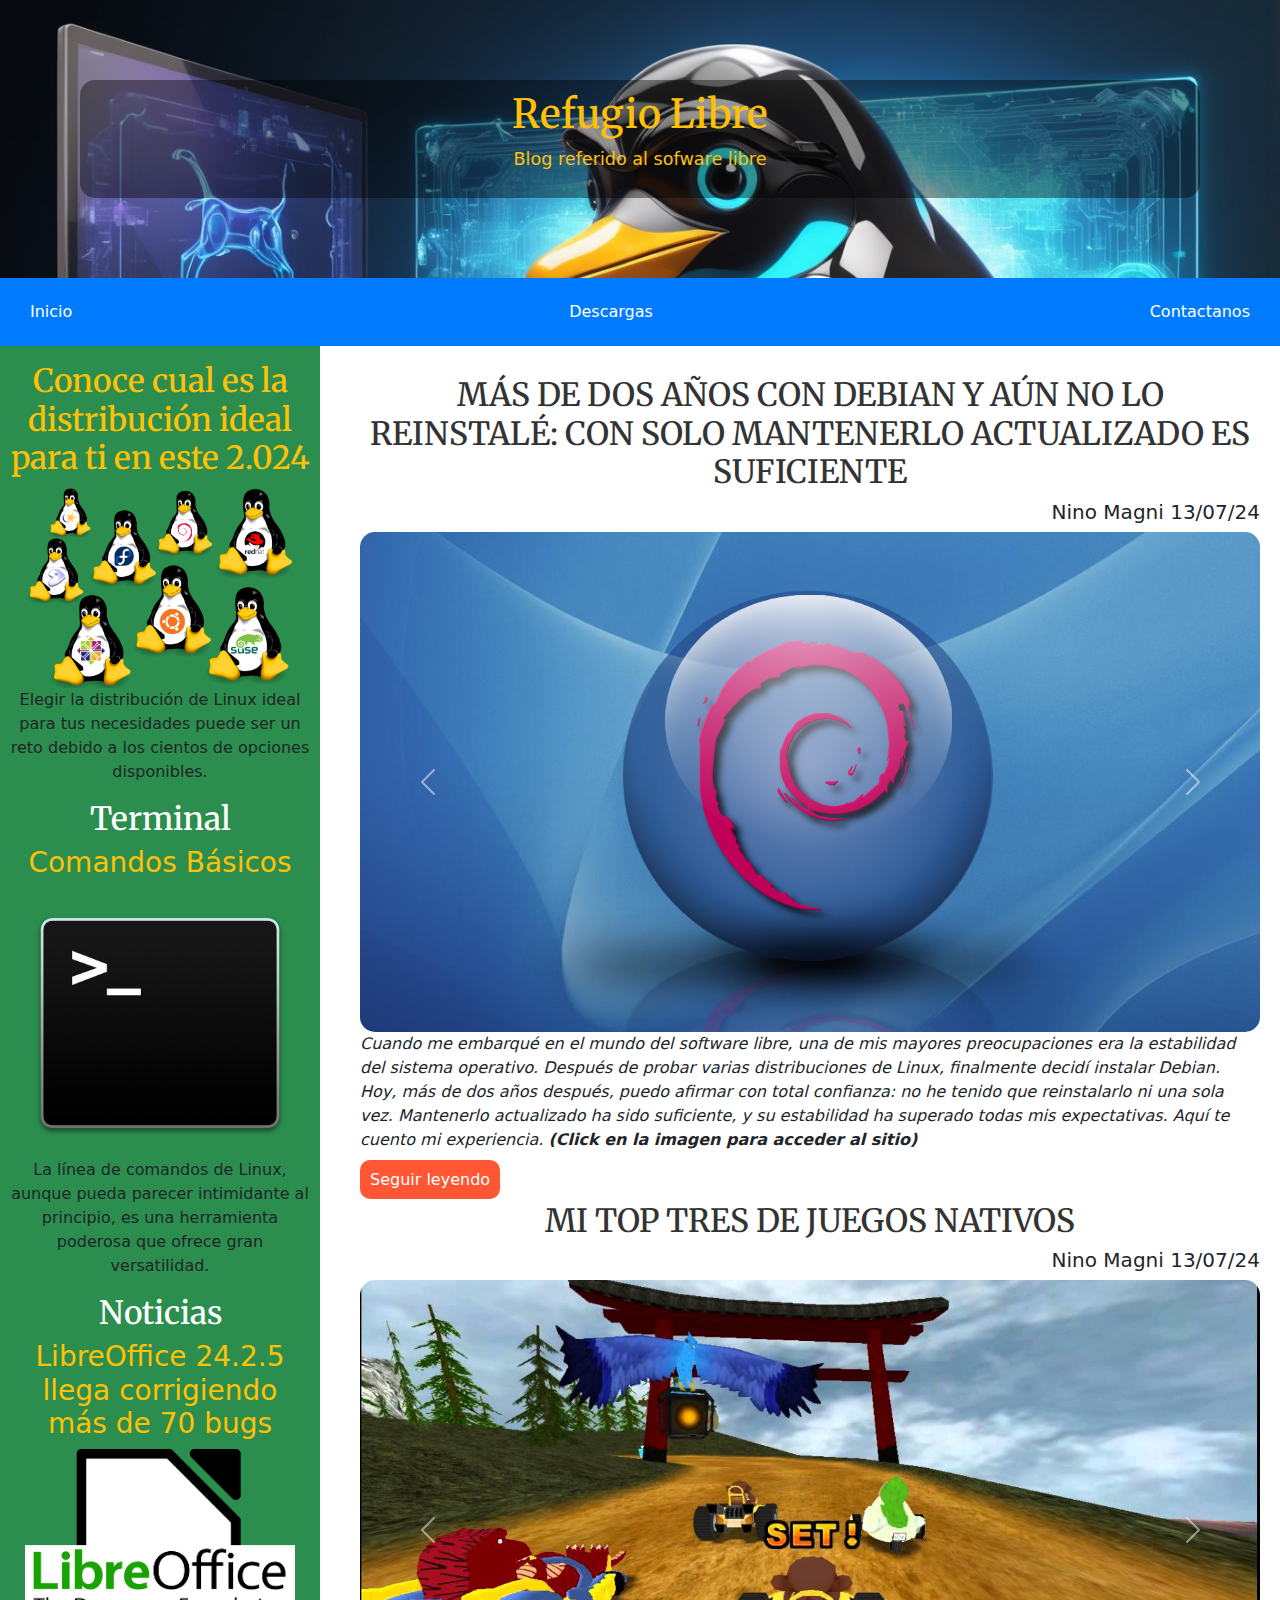
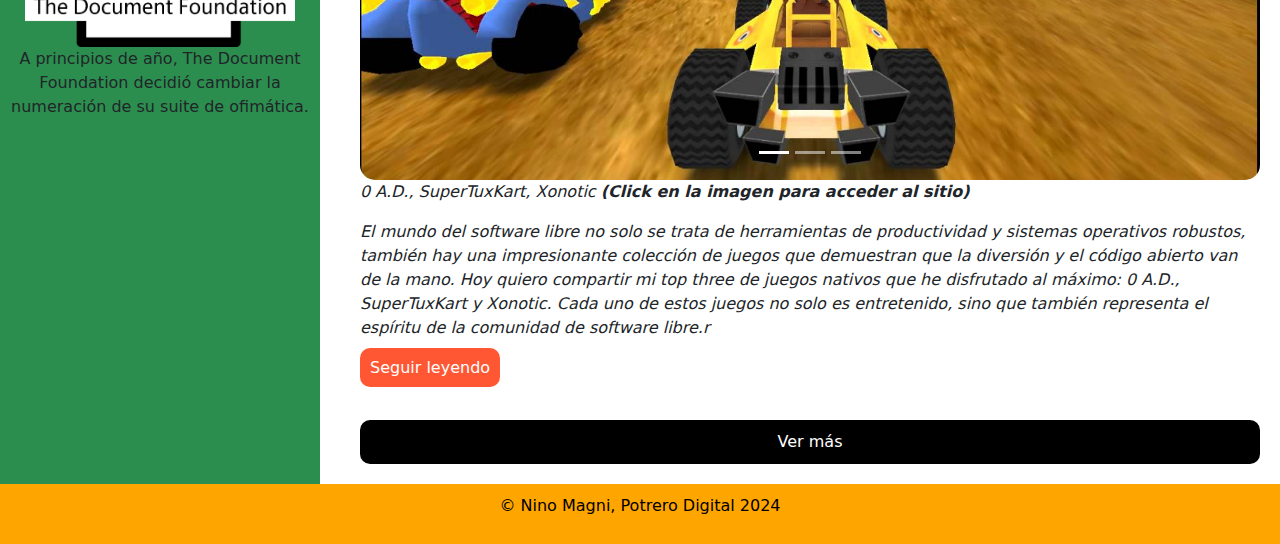
<file: index.html>
<!DOCTYPE html>
 <html lang="en">
 <head>
   <meta charset="UTF-8">
   <meta name="viewport" content="width=device-width, initial-scale=1.0">
   <title>RinconLibre</title>
   <link rel = "stylesheet" href = "public/css/style.css">
   <link rel="icon" type="image/png" href="public/img/iconPage.png">
    <link href="https://cdn.jsdelivr.net/npm/bootstrap@5.3.3/dist/css/bootstrap.min.css" rel="stylesheet" integrity="sha384-QWTKZyjpPEjISv5WaRU9OFeRpok6YctnYmDr5pNlyT2bRjXh0JMhjY6hW+ALEwIH" crossorigin="anonymous">
 </head>
 <body>

<!-- HEADER -->
	<header>
		<div>
			<h1>Refugio Libre</h1>
			<p>Blog referido al sofware libre</p>
		</div>
	</header>

	<!-- NAVBAR -->
	<nav class="navbar">
		<a href="#">Inicio</a>
		<a href="public/views/descargas.html">Descargas</a>
		<!-- <a href="#">Foro</a>
		<a href="#">Nosotros</a>-->
		<a href="public/views/formulario.html">Contactanos</a> 
	</nav>

	<!--PARTE PRINCIPAL-->
	<div class="principal">
		<aside>
			<h2 class="asideTitle">Conoce cual es la distribución ideal para ti en este 2.024</h2>
			<a target="_blank" href="https://www.hostinger.es/tutoriales/mejores-distribuciones-linux" class="image"><img src="public/img/Linux-Distros.png"></a>
			<p>Elegir la distribución de Linux ideal para tus necesidades puede ser un reto debido a los cientos de opciones disponibles.</p>

			<h2 class="aditionalContent">Terminal</h2>
			<h3 class="asideTitle">Comandos Básicos</h3>
			<a target="_blank" href="https://infolinux.es/comandos-basicos/" class="image"><img src="public/img/Linux-Terminal.png"></a>
			<p>La línea de comandos de Linux, aunque pueda parecer intimidante al principio, es una herramienta poderosa que ofrece gran versatilidad.</p>

			<h2 class="aditionalContent">Noticias</h2>
			<h3 class="asideTitle">LibreOffice 24.2.5 llega corrigiendo más de 70 bugs</h3>
			<a target="_blank" href="https://www.linuxadictos.com/libreoffice-24-2-5-llega-corrigiendo-mas-de-70-bugs-y-preparando-el-terreno-para-la-proxima-serie.html" class="image"><img src="public/img/LibreOffice.png"></a>
			<p>A principios de año, The Document Foundation decidió cambiar la numeración de su suite de ofimática.</p>
		</aside>

		<main>
			<article>
				<h2>Más de Dos Años con Debian y Aún No lo Reinstalé: Con Solo Mantenerlo Actualizado es Suficiente</h2>
				<h5>Nino Magni 13/07/24</h5>


					<div id="carouselExample" class="carousel slide">
  <div class="carousel-inner">
    <div class="carousel-item active">
       <a target="_blank" href="https://www.debian.org/index.es.html"><img src="public/img/Debian.png" class="d-block w-100" alt="..."></a>
    </div>
    <div class="carousel-item">
       <a target="_blank" href="https://www.debian.org/index.es.html"><img src="public/img/debian12.jpg" class="d-block w-100" alt="..."></a>
    </div>
    
  </div>
  <button class="carousel-control-prev" type="button" data-bs-target="#carouselExample" data-bs-slide="prev">
    <span class="carousel-control-prev-icon" aria-hidden="true"></span>
    <span class="visually-hidden">Previous</span>
  </button>
  <button class="carousel-control-next" type="button" data-bs-target="#carouselExample" data-bs-slide="next">
    <span class="carousel-control-next-icon" aria-hidden="true"></span>
    <span class="visually-hidden">Next</span>
  </button>
</div>
			
				<p>Cuando me embarqué en el mundo del software libre, una de mis mayores preocupaciones era la estabilidad del sistema operativo. Después de probar varias distribuciones de Linux, finalmente decidí instalar Debian. Hoy, más de dos años después, puedo afirmar con total confianza: no he tenido que reinstalarlo ni una sola vez. Mantenerlo actualizado ha sido suficiente, y su estabilidad ha superado todas mis expectativas. Aquí te cuento mi experiencia. <strong> (Click en la imagen para acceder al sitio)</strong></p>
				<a href= "public/views/articulo1.html" class="leerMas">Seguir leyendo</a>
			</article>
			<article>
				<h2>Mi Top Tres de Juegos Nativos</h2>
				<h5>Nino Magni 13/07/24</h5>

				<div id="carouselExampleIndicators" class="carousel slide">
  				<div class="carousel-indicators">
    				<button type="button" data-bs-target="#carouselExampleIndicators" data-bs-slide-to="0" class="active" aria-current="true" aria-label="Slide 1"></button>
   					 <button type="button" data-bs-target="#carouselExampleIndicators" data-bs-slide-to="1" aria-label="Slide 2"></button>
    				<button type="button" data-bs-target="#carouselExampleIndicators" data-bs-slide-to="2" aria-label="Slide 3"></button>
  				</div>
  				<div class="carousel-inner">
    				<div class="carousel-item active">
      				<a target="_blank" href="https://supertuxkart.net/es"><img src="public/img/sTuxCart.jpg" class="d-block w-100" alt="..."></a>
    				</div>
    			<div class="carousel-item">
      			<a target="_blank" href="https://play0ad.com/"><img src="public/img/oad.jpeg" class="d-block w-100" alt="..."></a>
    			</div>
    			<div class="carousel-item">
      			<a target="_blank" href="https://xonotic.org/"><img src="public/img/xonotic.jpg" class="d-block w-100" alt="..."></a>
    			</div>
  			</div>
  				<button class="carousel-control-prev" type="button" data-bs-target="#carouselExampleIndicators" data-bs-slide="prev">
    			<span class="carousel-control-prev-icon" aria-hidden="true"></span>
    			<span class="visually-hidden">Previous</span>
  			</button>
  			<button class="carousel-control-next" type="button" data-bs-target="#carouselExampleIndicators" data-bs-slide="next">
  			  <span class="carousel-control-next-icon" aria-hidden="true"></span>
    			<span class="visually-hidden">Next</span>
  			</button>
			</div>

				<p>0 A.D., SuperTuxKart, Xonotic  <strong> (Click en la imagen para acceder al sitio)</strong></p>
				<p>El mundo del software libre no solo se trata de herramientas de productividad y sistemas operativos robustos, también hay una impresionante colección de juegos que demuestran que la diversión y el código abierto van de la mano. Hoy quiero compartir mi top three de juegos nativos que he disfrutado al máximo: 0 A.D., SuperTuxKart y Xonotic. Cada uno de estos juegos no solo es entretenido, sino que también representa el espíritu de la comunidad de software libre.r</p>
				<a href = "public/views/articulo2.html" class="leerMas">Seguir leyendo</a>
			</article>
			<a href="public/views/masIndex.html" class="verMas">Ver más</a>
		</main>
	</div>
	
		<footer>
			<p>&copy; Nino Magni, Potrero Digital 2024</p>
		</footer>

	<script src="https://cdn.jsdelivr.net/npm/bootstrap@5.3.3/dist/js/bootstrap.bundle.min.js" integrity="sha384-YvpcrYf0tY3lHB60NNkmXc5s9fDVZLESaAA55NDzOxhy9GkcIdslK1eN7N6jIeHz" crossorigin="anonymous"></script>
 </body>
 </html>
</file>
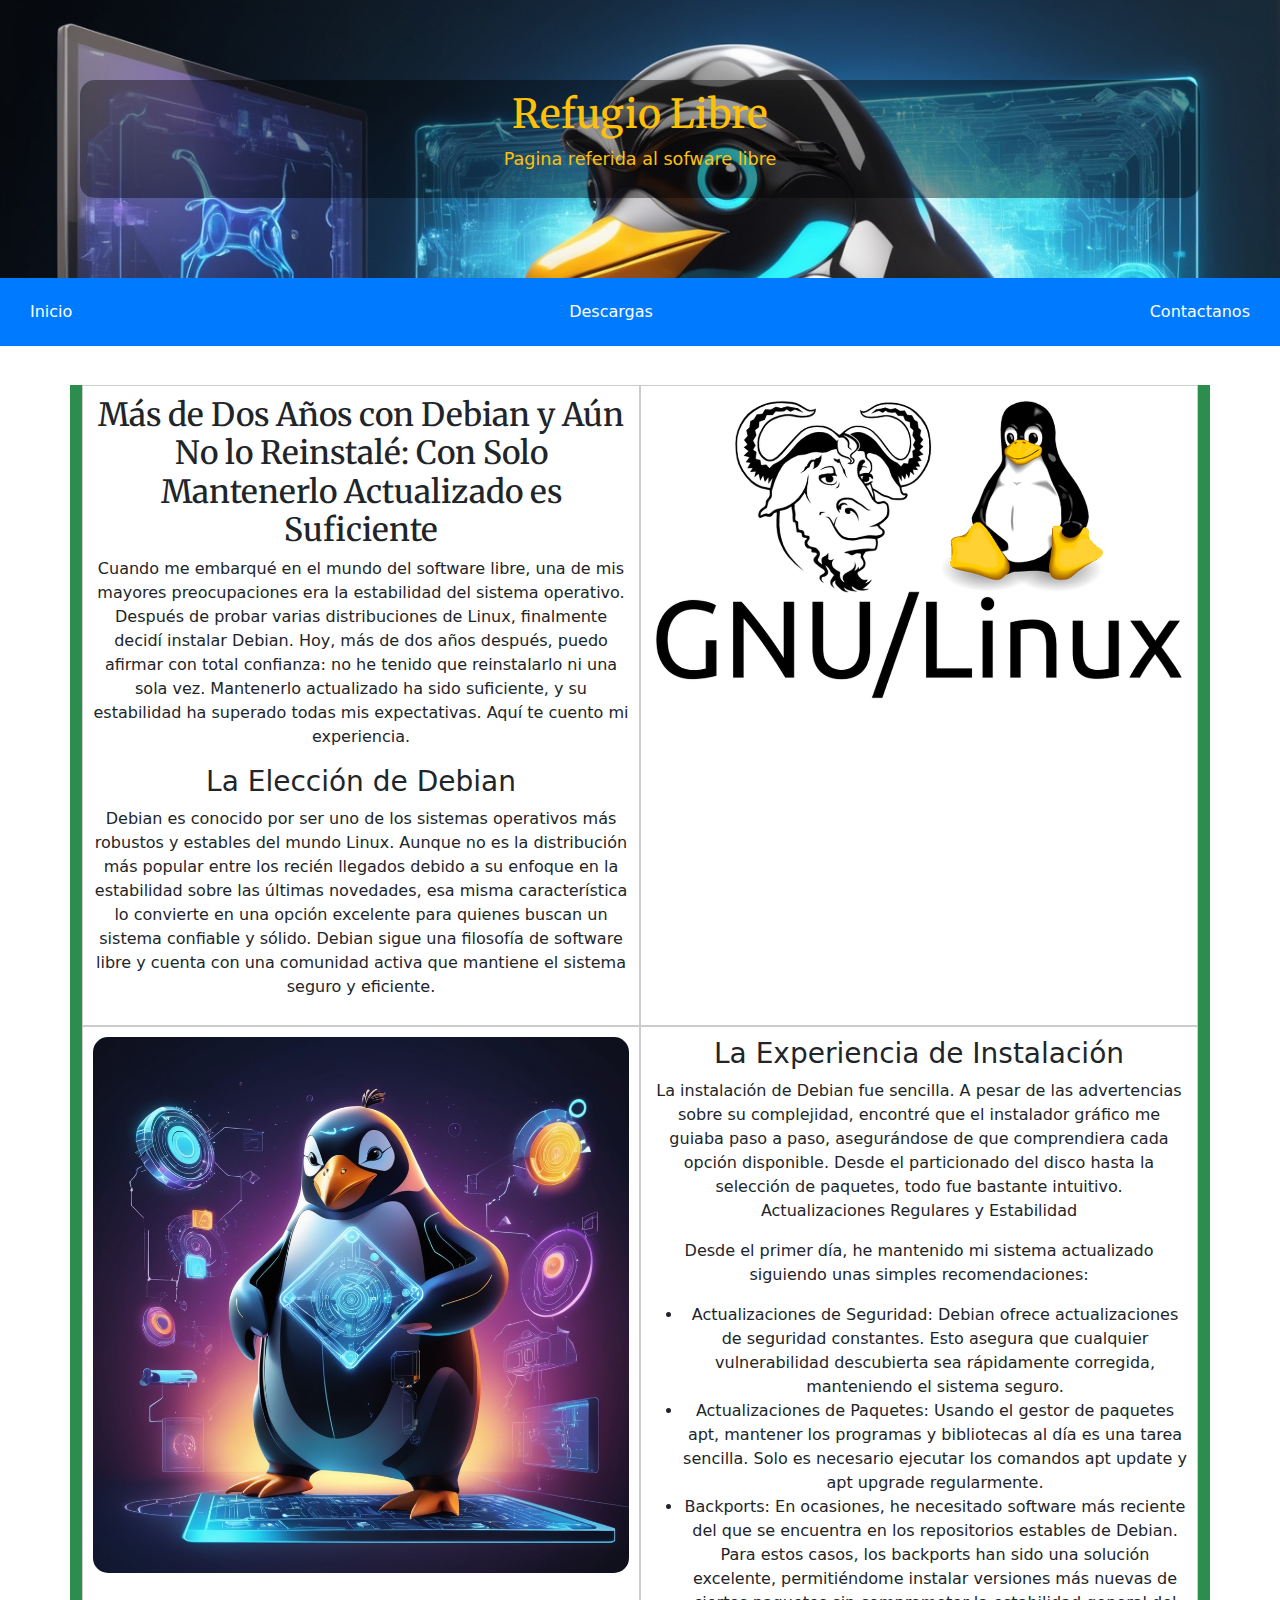
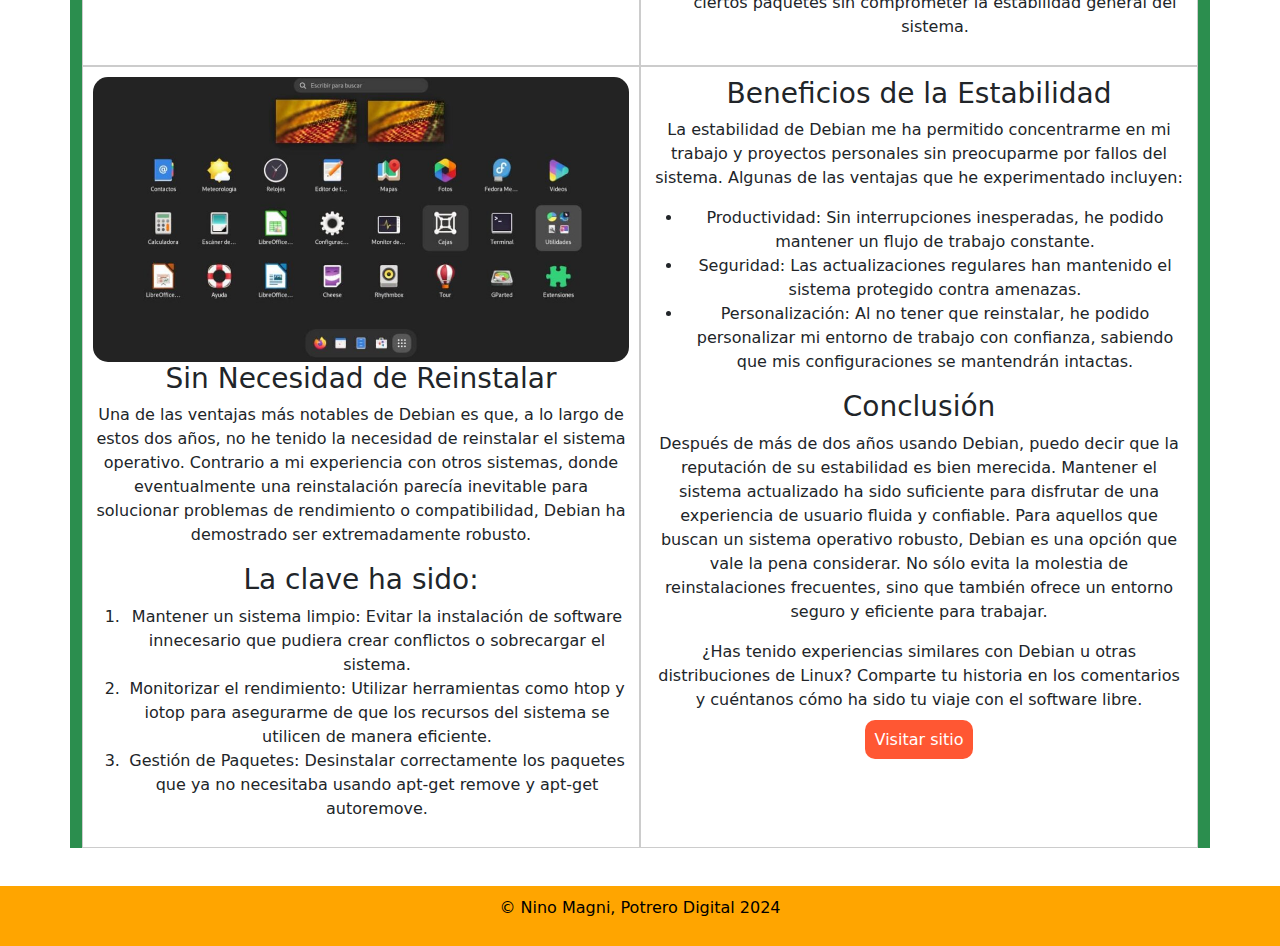
<file: public/views/articulo1.html>
<!DOCTYPE html>
<html>
<head>
    <meta charset="utf-8">
    <meta name="viewport" content="width=device-width, initial-scale=1">
    <title>Refugio Libre</title>
    <link rel = "stylesheet" href = "../css/style.css">
    <link rel="icon" type="image/png" href="../img/iconPage.png">
    <link href="https://cdn.jsdelivr.net/npm/bootstrap@5.3.3/dist/css/bootstrap.min.css" rel="stylesheet" integrity="sha384-QWTKZyjpPEjISv5WaRU9OFeRpok6YctnYmDr5pNlyT2bRjXh0JMhjY6hW+ALEwIH" crossorigin="anonymous">
</head>
<body>

<!-- HEADER -->
    <header>
        <div>
            <h1>Refugio Libre</h1>
            <p>Pagina referida al sofware libre</p>
        </div>
    </header>

    <!-- NAVBAR -->
    <nav class="navbar">
        <a href="../../index.html">Inicio</a>
        <a href="descargas.html">Descargas</a>
        <!--<a href="#">Foro</a>
        <a href="#">Nosotros</a>-->
        <a href="formulario.html">Contactanos</a>
    </nav>


<!--<h2>Más de Dos Años con Debian y Aún No lo Reinstalé: Con Solo Mantenerlo Actualizado es Suficiente</h2>

<p>Cuando me embarqué en el mundo del software libre, una de mis mayores preocupaciones era la estabilidad del sistema operativo. Después de probar varias distribuciones de Linux, finalmente decidí instalar Debian. Hoy, más de dos años después, puedo afirmar con total confianza: no he tenido que reinstalarlo ni una sola vez. Mantenerlo actualizado ha sido suficiente, y su estabilidad ha superado todas mis expectativas. Aquí te cuento mi experiencia.</P>
<h3>La Elección de Debian</h3>

<p>Debian es conocido por ser uno de los sistemas operativos más robustos y estables del mundo Linux. Aunque no es la distribución más popular entre los recién llegados debido a su enfoque en la estabilidad sobre las últimas novedades, esa misma característica lo convierte en una opción excelente para quienes buscan un sistema confiable y sólido. Debian sigue una filosofía de software libre y cuenta con una comunidad activa que mantiene el sistema seguro y eficiente.</p>

<img src="../img/escritorioGnome.jpg">

<h3>La Experiencia de Instalación</h3>

<p>La instalación de Debian fue sencilla. A pesar de las advertencias sobre su complejidad, encontré que el instalador gráfico me guiaba paso a paso, asegurándose de que comprendiera cada opción disponible. Desde el particionado del disco hasta la selección de paquetes, todo fue bastante intuitivo.
Actualizaciones Regulares y Estabilidad</p>

<p>Desde el primer día, he mantenido mi sistema actualizado siguiendo unas simples recomendaciones:</p>
<ul>
    <li>Actualizaciones de Seguridad: Debian ofrece actualizaciones de seguridad constantes. Esto asegura que cualquier vulnerabilidad descubierta sea rápidamente corregida, manteniendo el sistema seguro.</li>

    <li>Actualizaciones de Paquetes: Usando el gestor de paquetes apt, mantener los programas y bibliotecas al día es una tarea sencilla. Solo es necesario ejecutar los comandos apt update y apt upgrade regularmente.</li>

    <li>Backports: En ocasiones, he necesitado software más reciente del que se encuentra en los repositorios estables de Debian. Para estos casos, los backports han sido una solución excelente, permitiéndome instalar versiones más nuevas de ciertos paquetes sin comprometer la estabilidad general del sistema.</li>
</ul>
<h3>Sin Necesidad de Reinstalar</h3>

<p>Una de las ventajas más notables de Debian es que, a lo largo de estos dos años, no he tenido la necesidad de reinstalar el sistema operativo. Contrario a mi experiencia con otros sistemas, donde eventualmente una reinstalación parecía inevitable para solucionar problemas de rendimiento o compatibilidad, Debian ha demostrado ser extremadamente robusto.</p>

<h3>La clave ha sido:</h3>
<ol>
    <li>Mantener un sistema limpio: Evitar la instalación de software innecesario que pudiera crear conflictos o sobrecargar el sistema.</li>
    <li>Monitorizar el rendimiento: Utilizar herramientas como htop y iotop para asegurarme de que los recursos del sistema se utilicen de manera eficiente.</li>
    <li>Gestión de Paquetes: Desinstalar correctamente los paquetes que ya no necesitaba usando apt-get remove y apt-get autoremove.</li>
</ol>
<h3>Beneficios de la Estabilidad</h3>

<p>La estabilidad de Debian me ha permitido concentrarme en mi trabajo y proyectos personales sin preocuparme por fallos del sistema. Algunas de las ventajas que he experimentado incluyen:</p>
<ul>
    <li>Productividad: Sin interrupciones inesperadas, he podido mantener un flujo de trabajo constante.</li>
    <li>Seguridad: Las actualizaciones regulares han mantenido el sistema protegido contra amenazas.</li>
    <li>Personalización: Al no tener que reinstalar, he podido personalizar mi entorno de trabajo con confianza, sabiendo que mis configuraciones se mantendrán intactas.</li>
</ul>
<h3>Conclusión</h3>

<p>Después de más de dos años usando Debian, puedo decir que la reputación de su estabilidad es bien merecida. Mantener el sistema actualizado ha sido suficiente para disfrutar de una experiencia de usuario fluida y confiable. Para aquellos que buscan un sistema operativo robusto, Debian es una opción que vale la pena considerar. No sólo evita la molestia de reinstalaciones frecuentes, sino que también ofrece un entorno seguro y eficiente para trabajar.</p>

<p>¿Has tenido experiencias similares con Debian u otras distribuciones de Linux? Comparte tu historia en los comentarios y cuéntanos cómo ha sido tu viaje con el software libre.</p>
-->
<div class="container">
        <div class="box"><h2>Más de Dos Años con Debian y Aún No lo Reinstalé: Con Solo Mantenerlo Actualizado es Suficiente</h2>

        <p>Cuando me embarqué en el mundo del software libre, una de mis mayores preocupaciones era la estabilidad del sistema operativo. Después de probar varias distribuciones de Linux, finalmente decidí instalar Debian. Hoy, más de dos años después, puedo afirmar con total confianza: no he tenido que reinstalarlo ni una sola vez. Mantenerlo actualizado ha sido suficiente, y su estabilidad ha superado todas mis expectativas. Aquí te cuento mi experiencia.</P>
        <h3>La Elección de Debian</h3>

        <p>Debian es conocido por ser uno de los sistemas operativos más robustos y estables del mundo Linux. Aunque no es la distribución más popular entre los recién llegados debido a su enfoque en la estabilidad sobre las últimas novedades, esa misma característica lo convierte en una opción excelente para quienes buscan un sistema confiable y sólido. Debian sigue una filosofía de software libre y cuenta con una comunidad activa que mantiene el sistema seguro y eficiente.</p>
</div>
 <div class="box"><img src="../img/headering.png">

 </div>
 <div class="box"><img src="../img/headering1.jpg"></div>
        <div class="box"><h3>La Experiencia de Instalación</h3>
        <p>La instalación de Debian fue sencilla. A pesar de las advertencias sobre su complejidad, encontré que el instalador gráfico me guiaba paso a paso, asegurándose de que comprendiera cada opción disponible. Desde el particionado del disco hasta la selección de paquetes, todo fue bastante intuitivo.
        Actualizaciones Regulares y Estabilidad</p>

        <p>Desde el primer día, he mantenido mi sistema actualizado siguiendo unas simples recomendaciones:</p>
        <ul>
            <li>Actualizaciones de Seguridad: Debian ofrece actualizaciones de seguridad constantes. Esto asegura que cualquier vulnerabilidad descubierta sea rápidamente corregida, manteniendo el sistema seguro.</li>

            <li>Actualizaciones de Paquetes: Usando el gestor de paquetes apt, mantener los programas y bibliotecas al día es una tarea sencilla. Solo es necesario ejecutar los comandos apt update y apt upgrade regularmente.</li>

            <li>Backports: En ocasiones, he necesitado software más reciente del que se encuentra en los repositorios estables de Debian. Para estos casos, los backports han sido una solución excelente, permitiéndome instalar versiones más nuevas de ciertos paquetes sin comprometer la estabilidad general del sistema.</li>
        </ul>
</div>


        <div class="box"><img src="../img/escritorioGnome.jpg">
        <h3>Sin Necesidad de Reinstalar</h3>

        <p>Una de las ventajas más notables de Debian es que, a lo largo de estos dos años, no he tenido la necesidad de reinstalar el sistema operativo. Contrario a mi experiencia con otros sistemas, donde eventualmente una reinstalación parecía inevitable para solucionar problemas de rendimiento o compatibilidad, Debian ha demostrado ser extremadamente robusto.</p>

        <h3>La clave ha sido:</h3>
        <ol>
            <li>Mantener un sistema limpio: Evitar la instalación de software innecesario que pudiera crear conflictos o sobrecargar el sistema.</li>
            <li>Monitorizar el rendimiento: Utilizar herramientas como htop y iotop para asegurarme de que los recursos del sistema se utilicen de manera eficiente.</li>
            <li>Gestión de Paquetes: Desinstalar correctamente los paquetes que ya no necesitaba usando apt-get remove y apt-get autoremove.</li>
        </ol>

</div>
        <div class="box"><h3>Beneficios de la Estabilidad</h3>

        <p>La estabilidad de Debian me ha permitido concentrarme en mi trabajo y proyectos personales sin preocuparme por fallos del sistema. Algunas de las ventajas que he experimentado incluyen:</p>
        <ul>
            <li>Productividad: Sin interrupciones inesperadas, he podido mantener un flujo de trabajo constante.</li>
            <li>Seguridad: Las actualizaciones regulares han mantenido el sistema protegido contra amenazas.</li>
            <li>Personalización: Al no tener que reinstalar, he podido personalizar mi entorno de trabajo con confianza, sabiendo que mis configuraciones se mantendrán intactas.</li>
        </ul>
        <h3>Conclusión</h3>

        <p>Después de más de dos años usando Debian, puedo decir que la reputación de su estabilidad es bien merecida. Mantener el sistema actualizado ha sido suficiente para disfrutar de una experiencia de usuario fluida y confiable. Para aquellos que buscan un sistema operativo robusto, Debian es una opción que vale la pena considerar. No sólo evita la molestia de reinstalaciones frecuentes, sino que también ofrece un entorno seguro y eficiente para trabajar.</p>

        <p>¿Has tenido experiencias similares con Debian u otras distribuciones de Linux? Comparte tu historia en los comentarios y cuéntanos cómo ha sido tu viaje con el software libre.</p>
        <a class="leerMas" target="_blank" href="https://www.debian.org/index.es.html">Visitar sitio</a>

</div>
      <!--  <div class="box">Fila 3, Columna 2</div> -->
    </div>

    <footer>
        <p>&copy; Nino Magni, Potrero Digital 2024</p>
    </footer>

<script src="https://cdn.jsdelivr.net/npm/bootstrap@5.3.3/dist/js/bootstrap.bundle.min.js" integrity="sha384-YvpcrYf0tY3lHB60NNkmXc5s9fDVZLESaAA55NDzOxhy9GkcIdslK1eN7N6jIeHz" crossorigin="anonymous"></script>
</body>
</html>
</file>
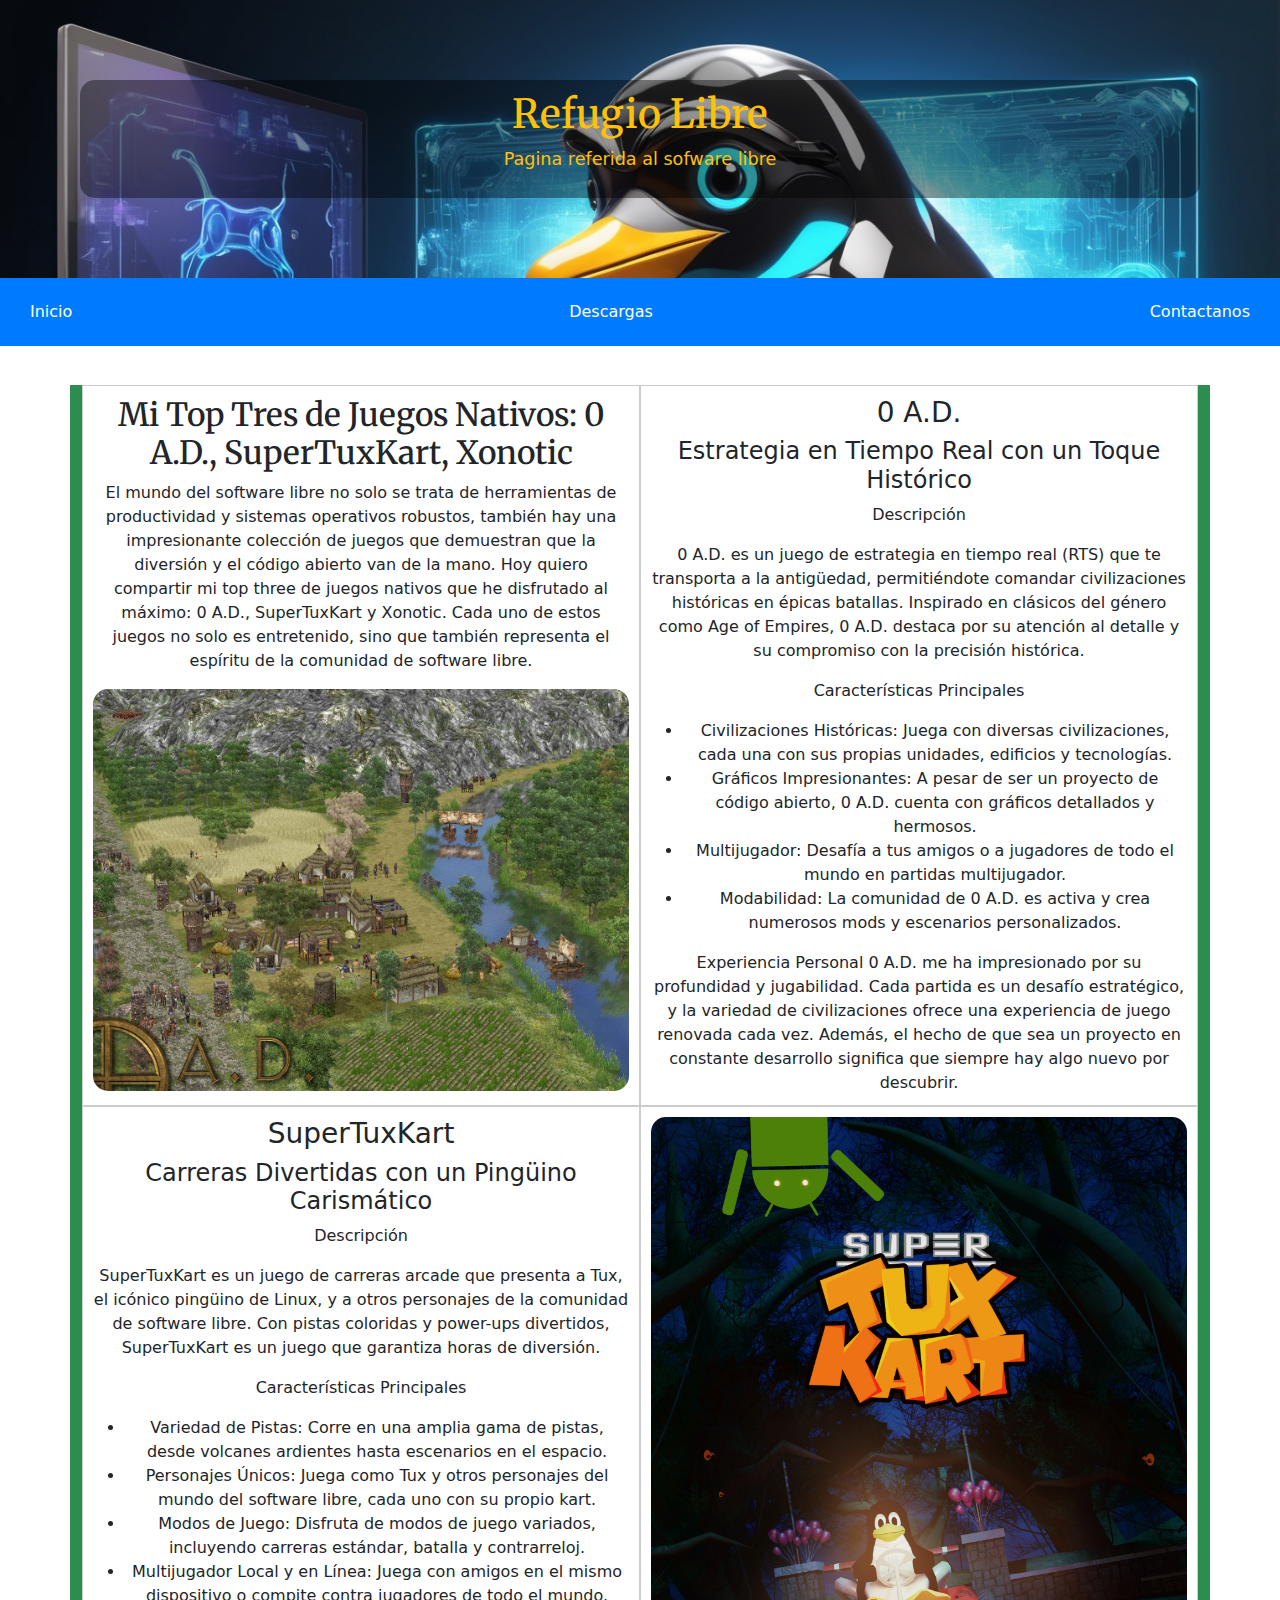
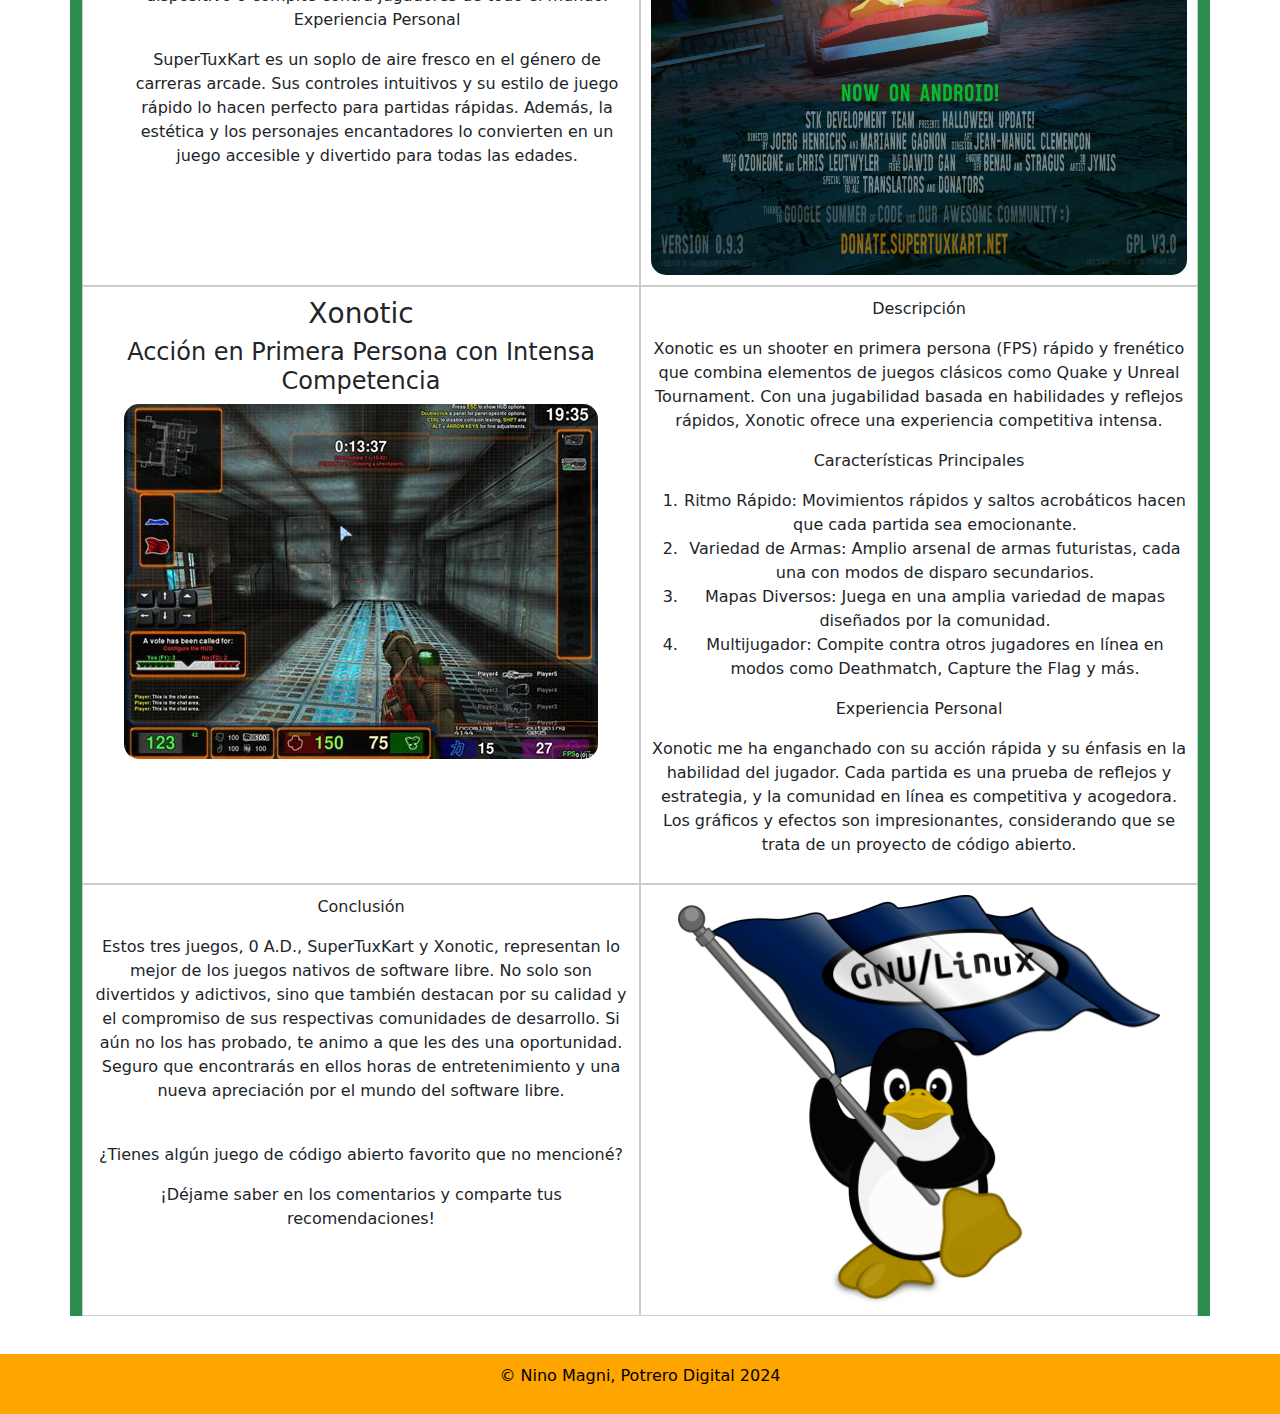
<file: public/views/articulo2.html>
<!DOCTYPE html>
<html>
<head>
    <meta charset="utf-8">
    <meta name="viewport" content="width=device-width, initial-scale=1">
    <title>Refugio Libre</title>
    <link rel = "stylesheet" href = "../css/style.css">
    <link rel="icon" type="image/png" href="../img/iconPage.png">
    <link href="https://cdn.jsdelivr.net/npm/bootstrap@5.3.3/dist/css/bootstrap.min.css" rel="stylesheet" integrity="sha384-QWTKZyjpPEjISv5WaRU9OFeRpok6YctnYmDr5pNlyT2bRjXh0JMhjY6hW+ALEwIH" crossorigin="anonymous">
</head>
<body>

<!-- HEADER -->
    <header>
        <div>
            <h1>Refugio Libre</h1>
            <p>Pagina referida al sofware libre</p>
        </div>
    </header>

    <!-- NAVBAR -->
    <nav class="navbar">
        <a href="../../index.html">Inicio</a>
        <a href="descargas.html">Descargas</a>
      <!--  <a href="#">Foro</a>
        <a href="#">Nosotros</a> -->
        <a href="formulario.html">Contactanos</a>
    </nav>

    <div class="container">
            <div class="box"><h2>Mi Top Tres de Juegos Nativos: 0 A.D., SuperTuxKart, Xonotic</h2>

<p>El mundo del software libre no solo se trata de herramientas de productividad y sistemas operativos robustos, también hay una impresionante colección de juegos que demuestran que la diversión y el código abierto van de la mano. Hoy quiero compartir mi top three de juegos nativos que he disfrutado al máximo: 0 A.D., SuperTuxKart y Xonotic. Cada uno de estos juegos no solo es entretenido, sino que también representa el espíritu de la comunidad de software libre.</p>
<img src="../img/oad1.jpg" alt="">
</div>
<div class="box">

 <h3>0 A.D.</h3><h4> Estrategia en Tiempo Real con un Toque Histórico</h4>
<p>Descripción

<p>0 A.D. es un juego de estrategia en tiempo real (RTS) que te transporta a la antigüedad, permitiéndote comandar civilizaciones históricas en épicas batallas. Inspirado en clásicos del género como Age of Empires, 0 A.D. destaca por su atención al detalle y su compromiso con la precisión histórica.</p>
<p>Características Principales</p>
<ul>
    <li>Civilizaciones Históricas: Juega con diversas civilizaciones, cada una con sus propias unidades, edificios y tecnologías.</li>
    <li>Gráficos Impresionantes: A pesar de ser un proyecto de código abierto, 0 A.D. cuenta con gráficos detallados y hermosos.</li>
    <li>Multijugador: Desafía a tus amigos o a jugadores de todo el mundo en partidas multijugador.</li>
    <li>Modabilidad: La comunidad de 0 A.D. es activa y crea numerosos mods y escenarios personalizados.</li>
</ul>
Experiencia Personal

0 A.D. me ha impresionado por su profundidad y jugabilidad. Cada partida es un desafío estratégico, y la variedad de civilizaciones ofrece una experiencia de juego renovada cada vez. Además, el hecho de que sea un proyecto en constante desarrollo significa que siempre hay algo nuevo por descubrir.
</div>

<div class="box"><h3>SuperTuxKart</h3><h4> Carreras Divertidas con un Pingüino Carismático</h4>
<p>Descripción</p>

<p>SuperTuxKart es un juego de carreras arcade que presenta a Tux, el icónico pingüino de Linux, y a otros personajes de la comunidad de software libre. Con pistas coloridas y power-ups divertidos, SuperTuxKart es un juego que garantiza horas de diversión.</p>
<p>Características Principales</p>
<ul>
    <li>Variedad de Pistas: Corre en una amplia gama de pistas, desde volcanes ardientes hasta escenarios en el espacio.</li>
    <li>Personajes Únicos: Juega como Tux y otros personajes del mundo del software libre, cada uno con su propio kart.</li>
    <li>Modos de Juego: Disfruta de modos de juego variados, incluyendo carreras estándar, batalla y contrarreloj.</li>
    <li>Multijugador Local y en Línea: Juega con amigos en el mismo dispositivo o compite contra jugadores de todo el mundo.</li>

<p>Experiencia Personal</p>


<p>SuperTuxKart es un soplo de aire fresco en el género de carreras arcade. Sus controles intuitivos y su estilo de juego rápido lo hacen perfecto para partidas rápidas. Además, la estética y los personajes encantadores lo convierten en un juego accesible y divertido para todas las edades.</p>
</div>
<div class="box">
<img src="../img/OfficialPoster_093.jpg" alt="">
</div>
<div class="box"><h3>Xonotic</h3><h4>Acción en Primera Persona con Intensa Competencia</h4>
  <img src="../img/xonotic1.jpeg" alt="">
  </div>


<div class="box">
<p>Descripción</p>
 <p>Xonotic es un shooter en primera persona (FPS) rápido y frenético que combina elementos de juegos clásicos como Quake y Unreal Tournament. Con una jugabilidad basada en habilidades y reflejos rápidos, Xonotic ofrece una experiencia competitiva intensa.</p>
<p>Características Principales</p>
<ol>
    <li>Ritmo Rápido: Movimientos rápidos y saltos acrobáticos hacen que cada partida sea emocionante.</li>
    <li>Variedad de Armas: Amplio arsenal de armas futuristas, cada una con modos de disparo secundarios.</li>
    <li>Mapas Diversos: Juega en una amplia variedad de mapas diseñados por la comunidad.</li>
    <li>Multijugador: Compite contra otros jugadores en línea en modos como Deathmatch, Capture the Flag y más.</li>
</ol>

<p>Experiencia Personal<p>

<p>Xonotic me ha enganchado con su acción rápida y su énfasis en la habilidad del jugador. Cada partida es una prueba de reflejos y estrategia, y la comunidad en línea es competitiva y acogedora. Los gráficos y efectos son impresionantes, considerando que se trata de un proyecto de código abierto.<p>
</div>

<div class="box">
<p>Conclusión</p>
<p>Estos tres juegos, 0 A.D., SuperTuxKart y Xonotic, representan lo mejor de los juegos nativos de software libre. No solo son divertidos y adictivos, sino que también destacan por su calidad y el compromiso de sus respectivas comunidades de desarrollo. Si aún no los has probado, te animo a que les des una oportunidad. Seguro que encontrarás en ellos horas de entretenimiento y una nueva apreciación por el mundo del software libre.</p>
<br>
<p>¿Tienes algún juego de código abierto favorito que no mencioné?</p> <p>¡Déjame saber en los comentarios y comparte tus recomendaciones!</p>
</div>

<div class="box image">
<img src="../img/GNU-Linux-Logo-Penguin-SVG-2134560808.png"  alt="">
</div>

</div>
   <footer>
        <p>&copy; Nino Magni, Potrero Digital 2024</p>
    </footer>

<script src="https://cdn.jsdelivr.net/npm/bootstrap@5.3.3/dist/js/bootstrap.bundle.min.js" integrity="sha384-YvpcrYf0tY3lHB60NNkmXc5s9fDVZLESaAA55NDzOxhy9GkcIdslK1eN7N6jIeHz" crossorigin="anonymous"></script>
</body>
</html>
</file>
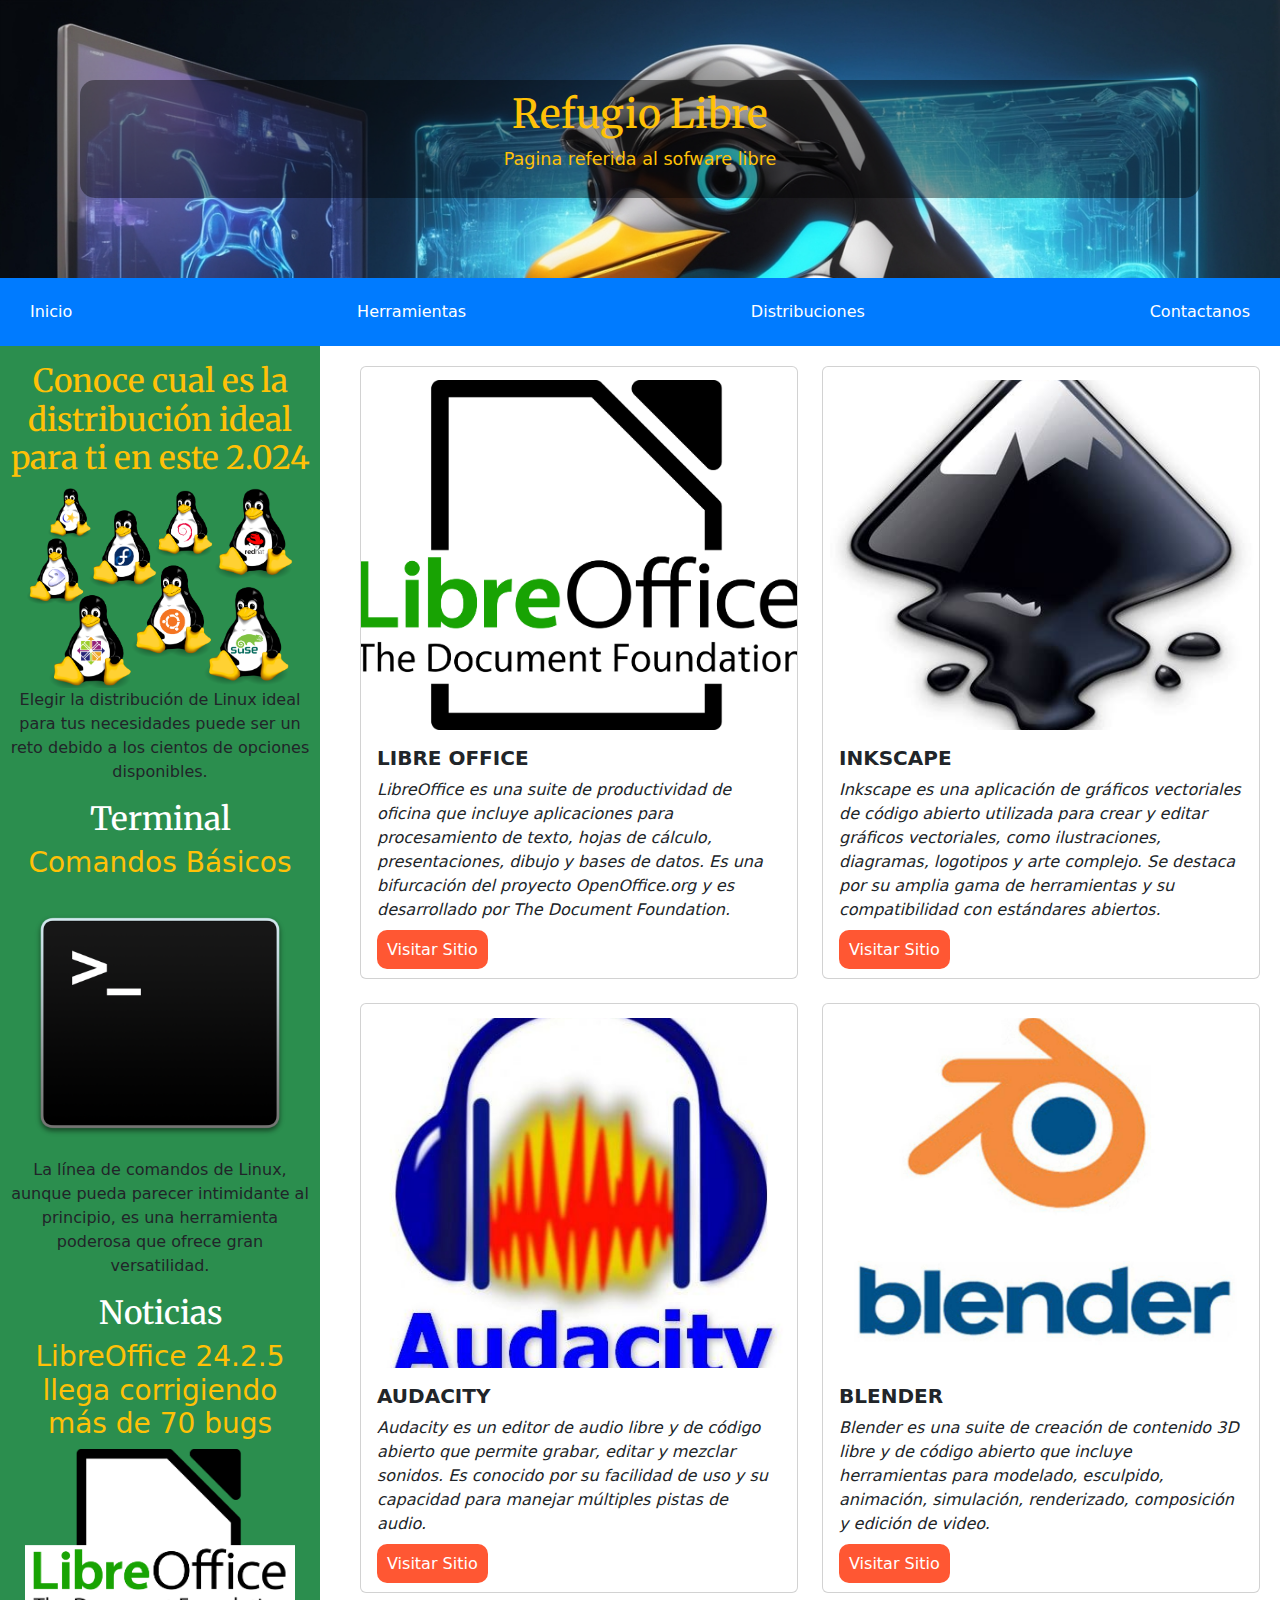
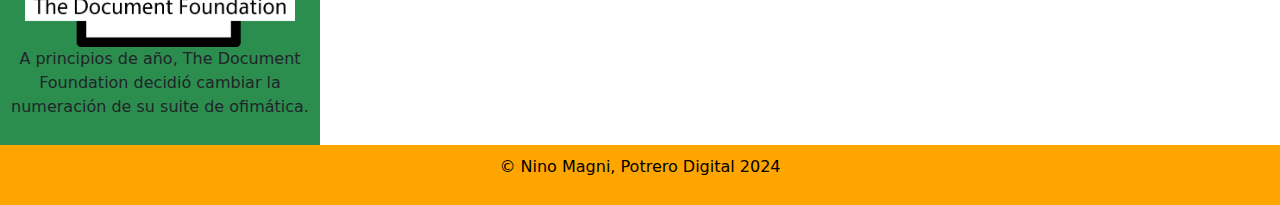
<file: public/views/descargas.html>
<!DOCTYPE html>
<html>
<head>
    <meta charset="utf-8">
    <meta name="viewport" content="width=device-width, initial-scale=1">
    <title>Refugio Libre</title>
    <link rel = "stylesheet" href = "../css/style.css">
    <link rel="icon" type="image/png" href="../img/iconPage.png">
    <link href="https://cdn.jsdelivr.net/npm/bootstrap@5.3.3/dist/css/bootstrap.min.css" rel="stylesheet" integrity="sha384-QWTKZyjpPEjISv5WaRU9OFeRpok6YctnYmDr5pNlyT2bRjXh0JMhjY6hW+ALEwIH" crossorigin="anonymous">
</head>
<body>

<!-- HEADER -->
    <header>
        <div>
            <h1>Refugio Libre</h1>
            <p>Pagina referida al sofware libre</p>
        </div>
    </header>

    <!-- NAVBAR -->
    <nav class="navbar">
        <a href="../../index.html">Inicio</a>
        <a href="descargas.html">Herramientas</a>
        <a href="#">Distribuciones</a>
        <a href="formulario.html">Contactanos</a>
    </nav>
    <!--PARTE PRINCIPAL-->
    <div class="principal">
        <aside>
            <h2 class="asideTitle">Conoce cual es la distribución ideal para ti en este 2.024</h2>
            <a href="https://www.hostinger.es/tutoriales/mejores-distribuciones-linux" class="image"><img src="../img/Linux-Distros.png"></a>
            <p>Elegir la distribución de Linux ideal para tus necesidades puede ser un reto debido a los cientos de opciones disponibles.</p>

            <h2 class="aditionalContent">Terminal</h2>
            <h3 class="asideTitle">Comandos Básicos</h3>
            <a href="https://infolinux.es/comandos-basicos/" class="image"><img src="../img/Linux-Terminal.png"></a>
            <p>La línea de comandos de Linux, aunque pueda parecer intimidante al principio, es una herramienta poderosa que ofrece gran versatilidad.</p>

            <h2 class="aditionalContent">Noticias</h2>
            <h3 class="asideTitle">LibreOffice 24.2.5 llega corrigiendo más de 70 bugs</h3>
            <a href="https://www.linuxadictos.com/libreoffice-24-2-5-llega-corrigiendo-mas-de-70-bugs-y-preparando-el-terreno-para-la-proxima-serie.html" class="image"><img src="../img/LibreOffice.png"></a>
            <p>A principios de año, The Document Foundation decidió cambiar la numeración de su suite de ofimática.</p>
        </aside>

        <main>
            <div class="row row-cols-1 row-cols-md-2 g-4">
  <div class="col">
    <div class="card">
      <img src="../img/LibreOffice.png" class="card-img-top" alt="...">
      <div class="card-body">
        <h5 class="card-title">Libre Office</h5>
        <p class="card-text">LibreOffice es una suite de productividad de oficina que incluye aplicaciones para procesamiento de texto, hojas de cálculo, presentaciones, dibujo y bases de datos. Es una bifurcación del proyecto OpenOffice.org y es desarrollado por The Document Foundation.</p>
        <a target="_blank" href = "https://es.libreoffice.org/" class="leerMas">Visitar Sitio</a>
      </div>
    </div>
  </div>
  <div class="col">
    <div class="card">
      <img src="../img/logoInkscape" class="card-img-top" alt="...">
      <div class="card-body">
        <h5 class="card-title">Inkscape</h5>
        <p class="card-text">Inkscape es una aplicación de gráficos vectoriales de código abierto utilizada para crear y editar gráficos vectoriales, como ilustraciones, diagramas, logotipos y arte complejo. Se destaca por su amplia gama de herramientas y su compatibilidad con estándares abiertos.</p>
        <a target="_blank" href = "https://inkscape.org/" class="leerMas">Visitar Sitio</a>
      </div>
    </div>
  </div>
  <div class="col">
    <div class="card">
      <img src="../img/Audacity.jpg" class="card-img-top" alt="...">
      <div class="card-body">
        <h5 class="card-title">Audacity</h5>
        <p class="card-text">Audacity es un editor de audio libre y de código abierto que permite grabar, editar y mezclar sonidos. Es conocido por su facilidad de uso y su capacidad para manejar múltiples pistas de audio.</p>
         <a target="_blank" href = "https://www.audacityteam.org/" class="leerMas">Visitar Sitio</a>
      </div>
    </div>
  </div>
  <div class="col">
    <div class="card">
      <img src="../img/blender-3D-software-2052066676.jpg" class="card-img-top" alt="...">
      <div class="card-body">
        <h5 class="card-title">Blender</h5>
        <p class="card-text">Blender es una suite de creación de contenido 3D libre y de código abierto que incluye herramientas para modelado, esculpido, animación, simulación, renderizado, composición y edición de video.</p>
         <a target="_blank" href = "https://www.blender.org/" class="leerMas">Visitar Sitio</a>
      </div>
    </div>
  </div>
</div>
        </main>
    </div>
    



       <footer>
        <p>&copy; Nino Magni, Potrero Digital 2024</p>
    </footer>

<script src="https://cdn.jsdelivr.net/npm/bootstrap@5.3.3/dist/js/bootstrap.bundle.min.js" integrity="sha384-YvpcrYf0tY3lHB60NNkmXc5s9fDVZLESaAA55NDzOxhy9GkcIdslK1eN7N6jIeHz" crossorigin="anonymous"></script>
</body>
</html>
</file>
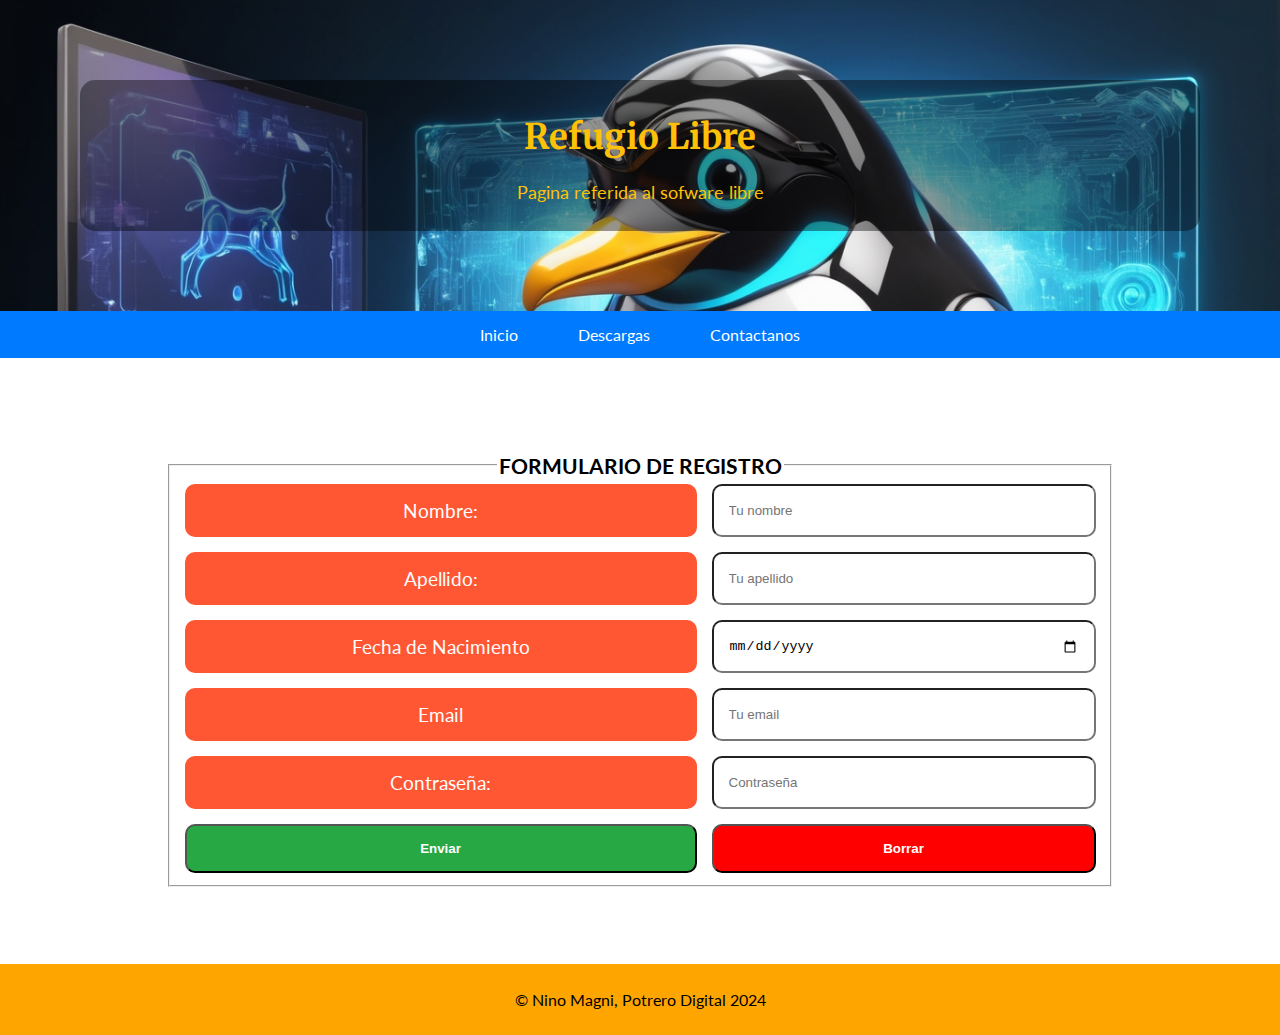
<file: public/views/formulario.html>
<!DOCTYPE html>
<html>
<head>
	<title>Refugio Libre</title>
	<link rel = "stylesheet" href = "../css/style.css">
	<link rel="icon" type="image/png" href="../img/iconPage.png">
</head>
<body>
	<!-- HEADER -->
	<header>
		<div>
			<h1>Refugio Libre</h1>
			<p>Pagina referida al sofware libre</p>
		</div>
	</header>

	<!-- NAVBAR -->
	<nav class="navbar">
		<a href="../../index.html">Inicio</a>
		<a href="descargas.html">Descargas</a>
		<!--<a href="#">Foro</a>
		<a href="#">Nosotros</a> -->
		<a href="formulario.html">Contactanos</a>
	</nav>

	<form action="">
		<fieldset>
			<legend>Formulario de Registro</legend>
			<label for="nombre">Nombre: </label>
			<input type="text" name="name" id="nombre" placeholder="Tu nombre" maxlength="30">

			<label for="apellido">Apellido: </label>
			<input type="text" name="lname" id="apellido" placeholder="Tu apellido" maxlength="25">

			<label for="fecha">Fecha de Nacimiento</label>
			<input type="date" name="bdate" id="fecha" placeholder="Fecha de Nacimiento" maxlength="8">

			<label for="email">Email</label>
			<input type="email" name="email" id="email" placeholder="Tu email" maxlength="30" required>

			<label for="pass">Contraseña: </label>
			<input type="password" name="pass" id="pass" placeholder="Contraseña" maxlength="25" required>

			<input class="green" type="submit" value="Enviar">
			<input class="red" type="reset" value="Borrar">
		</fieldset>
	</form>

	<footer>
			<p>&copy; Nino Magni, Potrero Digital 2024</p>
		</footer>
</body>
</html>
</file>
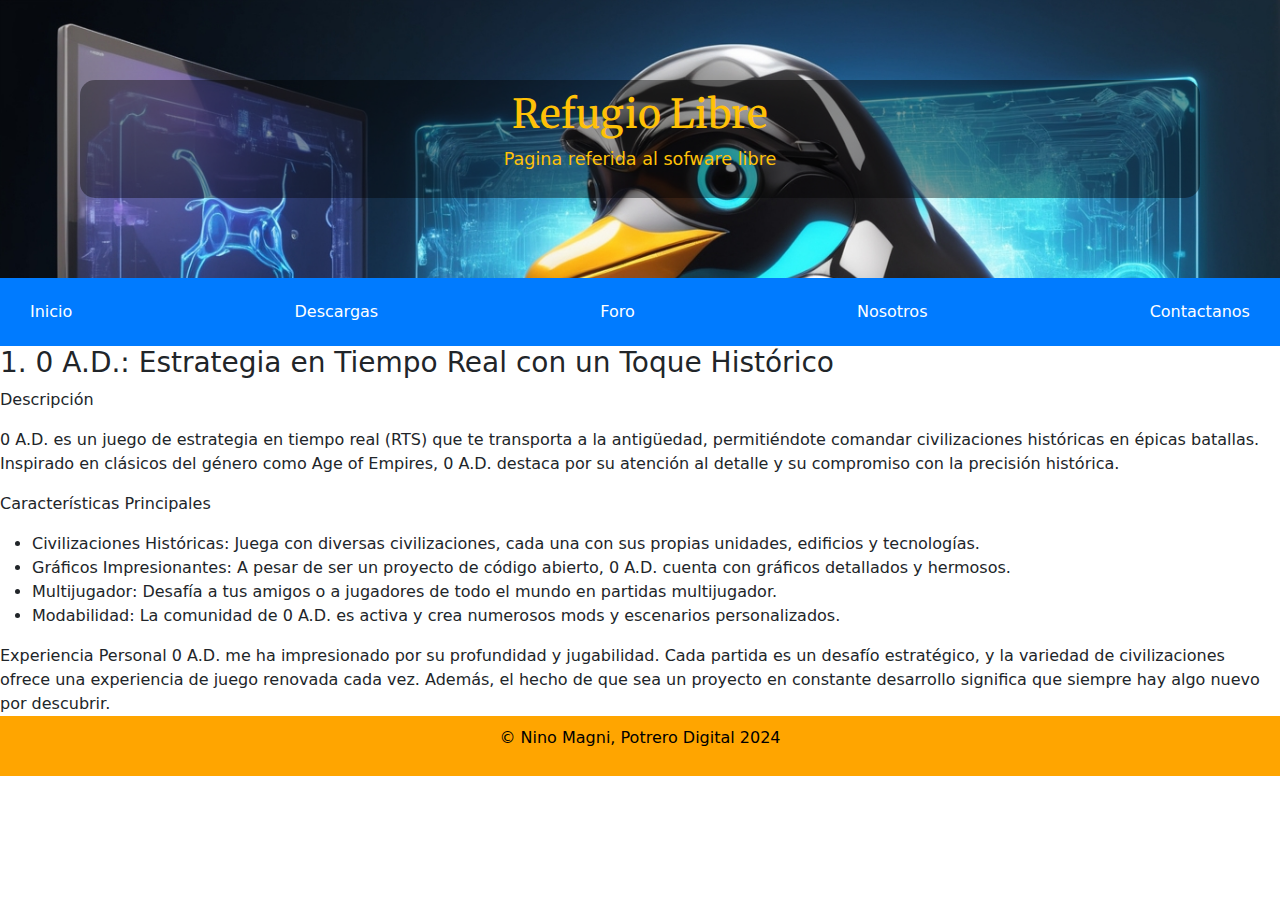
<file: public/views/j0ad.html>
<!DOCTYPE html>
<html>
<head>
    <meta charset="utf-8">
    <meta name="viewport" content="width=device-width, initial-scale=1">
    <title>Refugio Libre</title>
    <link rel = "stylesheet" href = "../css/style.css">
    <link rel="icon" type="image/png" href="../img/iconPage.png">
    <link href="https://cdn.jsdelivr.net/npm/bootstrap@5.3.3/dist/css/bootstrap.min.css" rel="stylesheet" integrity="sha384-QWTKZyjpPEjISv5WaRU9OFeRpok6YctnYmDr5pNlyT2bRjXh0JMhjY6hW+ALEwIH" crossorigin="anonymous">
</head>
<body>

<!-- HEADER -->
    <header>
        <div>
            <h1>Refugio Libre</h1>
            <p>Pagina referida al sofware libre</p>
        </div>
    </header>

    <!-- NAVBAR -->
    <nav class="navbar">
        <a href="../../index.html">Inicio</a>
        <a href="descargas.html">Descargas</a>
        <a href="#">Foro</a>
        <a href="#">Nosotros</a>
        <a href="formulario.html">Contactanos</a>
    </nav>

    <h3>1. 0 A.D.: Estrategia en Tiempo Real con un Toque Histórico</h3>
<p>Descripción

<p>0 A.D. es un juego de estrategia en tiempo real (RTS) que te transporta a la antigüedad, permitiéndote comandar civilizaciones históricas en épicas batallas. Inspirado en clásicos del género como Age of Empires, 0 A.D. destaca por su atención al detalle y su compromiso con la precisión histórica.</p>
<p>Características Principales</p>
<ul>
    <li>Civilizaciones Históricas: Juega con diversas civilizaciones, cada una con sus propias unidades, edificios y tecnologías.</li>
    <li>Gráficos Impresionantes: A pesar de ser un proyecto de código abierto, 0 A.D. cuenta con gráficos detallados y hermosos.</li>
    <li>Multijugador: Desafía a tus amigos o a jugadores de todo el mundo en partidas multijugador.</li>
    <li>Modabilidad: La comunidad de 0 A.D. es activa y crea numerosos mods y escenarios personalizados.</li>
</ul>
Experiencia Personal

0 A.D. me ha impresionado por su profundidad y jugabilidad. Cada partida es un desafío estratégico, y la variedad de civilizaciones ofrece una experiencia de juego renovada cada vez. Además, el hecho de que sea un proyecto en constante desarrollo significa que siempre hay algo nuevo por descubrir.
       <footer>
        <p>&copy; Nino Magni, Potrero Digital 2024</p>
    </footer>

<script src="https://cdn.jsdelivr.net/npm/bootstrap@5.3.3/dist/js/bootstrap.bundle.min.js" integrity="sha384-YvpcrYf0tY3lHB60NNkmXc5s9fDVZLESaAA55NDzOxhy9GkcIdslK1eN7N6jIeHz" crossorigin="anonymous"></script>
</body>
</html>
</file>
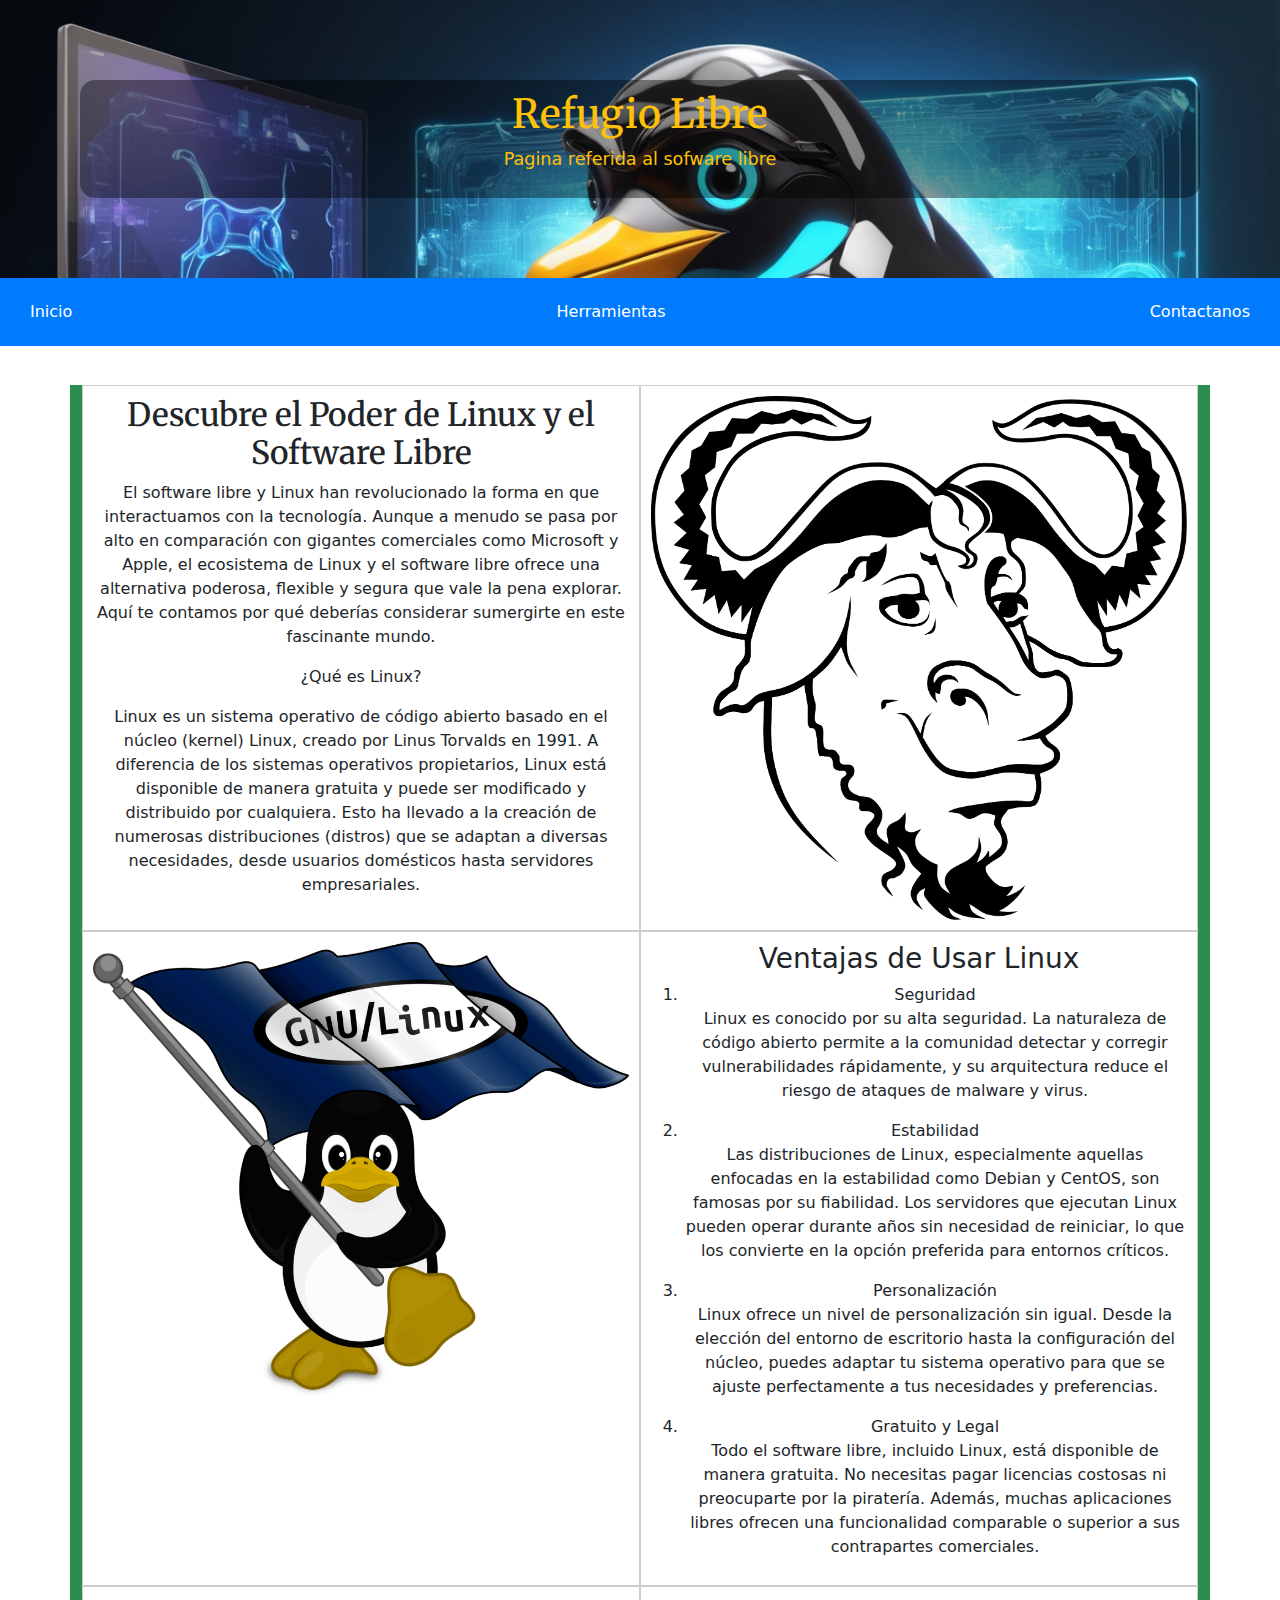
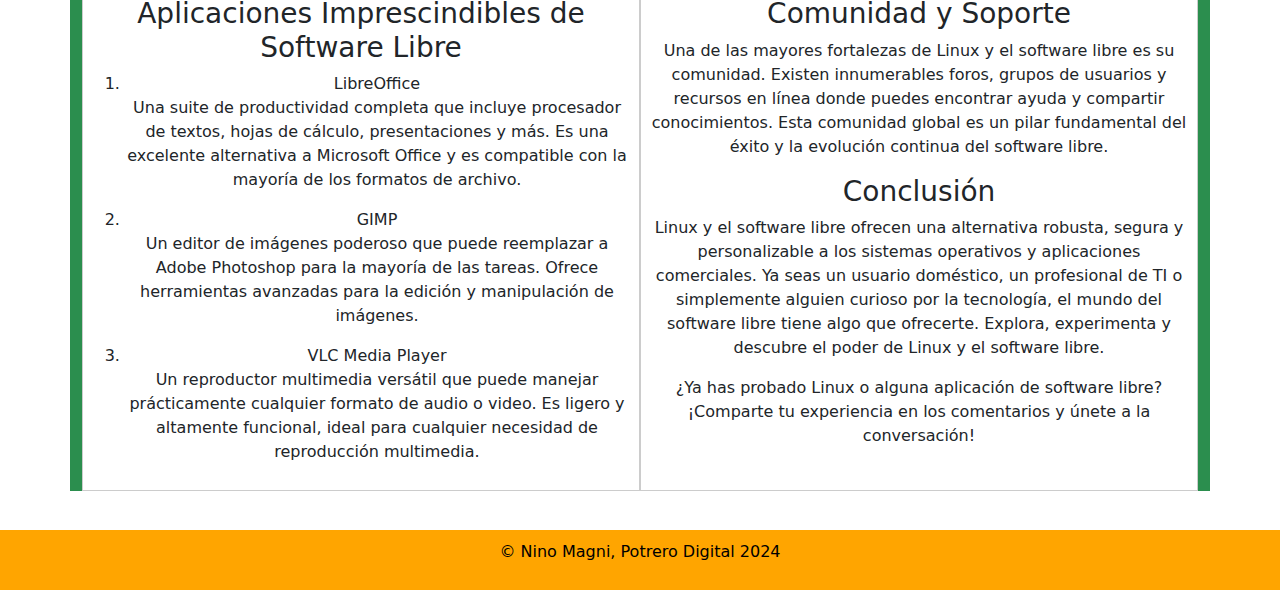
<file: public/views/masIndex.html>
<!DOCTYPE html>
<html>
<head>
    <meta charset="utf-8">
    <meta name="viewport" content="width=device-width, initial-scale=1">
    <title>Refugio Libre</title>
    <link rel = "stylesheet" href = "../css/style.css">
    <link rel="icon" type="image/png" href="../img/iconPage.png">
    <link href="https://cdn.jsdelivr.net/npm/bootstrap@5.3.3/dist/css/bootstrap.min.css" rel="stylesheet" integrity="sha384-QWTKZyjpPEjISv5WaRU9OFeRpok6YctnYmDr5pNlyT2bRjXh0JMhjY6hW+ALEwIH" crossorigin="anonymous">
</head>
<body>

<!-- HEADER -->
    <header>
        <div>
            <h1>Refugio Libre</h1>
            <p>Pagina referida al sofware libre</p>
        </div>
    </header>

    <!-- NAVBAR -->
    <nav class="navbar">
        <a href="../../index.html">Inicio</a>
        <a href="descargas.html">Herramientas</a>
      <!--  <a href="#">Distribuciones</a> -->
        <a href="formulario.html">Contactanos</a>
    </nav>

<div class="container">
    <div class="box"><h2>Descubre el Poder de Linux y el Software Libre</h2>

<p>El software libre y Linux han revolucionado la forma en que interactuamos con la tecnología. Aunque a menudo se pasa por alto en comparación con gigantes comerciales como Microsoft y Apple, el ecosistema de Linux y el software libre ofrece una alternativa poderosa, flexible y segura que vale la pena explorar. Aquí te contamos por qué deberías considerar sumergirte en este fascinante mundo.</p>
<p>¿Qué es Linux?</p>

<p>Linux es un sistema operativo de código abierto basado en el núcleo (kernel) Linux, creado por Linus Torvalds en 1991. A diferencia de los sistemas operativos propietarios, Linux está disponible de manera gratuita y puede ser modificado y distribuido por cualquiera. Esto ha llevado a la creación de numerosas distribuciones (distros) que se adaptan a diversas necesidades, desde usuarios domésticos hasta servidores empresariales.</p>
</div>

<div class="box">
<img src="../img/gnu-logo-1234622590.png" alt="">
</div>

<div class="box">
<img src="../img/GNU-Linux-Logo-Penguin-SVG-2134560808.png" alt="">
</div>

<div class="box">
<h3>Ventajas de Usar Linux</h3>
<ol>
<li>Seguridad</li>

<p>Linux es conocido por su alta seguridad. La naturaleza de código abierto permite a la comunidad detectar y corregir vulnerabilidades rápidamente, y su arquitectura reduce el riesgo de ataques de malware y virus.</p>
<li>Estabilidad</li>

<p>Las distribuciones de Linux, especialmente aquellas enfocadas en la estabilidad como Debian y CentOS, son famosas por su fiabilidad. Los servidores que ejecutan Linux pueden operar durante años sin necesidad de reiniciar, lo que los convierte en la opción preferida para entornos críticos.</p>
<li>Personalización</li>

<p>Linux ofrece un nivel de personalización sin igual. Desde la elección del entorno de escritorio hasta la configuración del núcleo, puedes adaptar tu sistema operativo para que se ajuste perfectamente a tus necesidades y preferencias.</p>
<li>Gratuito y Legal</li>

<p>Todo el software libre, incluido Linux, está disponible de manera gratuita. No necesitas pagar licencias costosas ni preocuparte por la piratería. Además, muchas aplicaciones libres ofrecen una funcionalidad comparable o superior a sus contrapartes comerciales.</p>
</div>



<div class="box">
</ol>
<h3>Aplicaciones Imprescindibles de Software Libre</h3>
<ol>
<li>LibreOffice</li>

<p>Una suite de productividad completa que incluye procesador de textos, hojas de cálculo, presentaciones y más. Es una excelente alternativa a Microsoft Office y es compatible con la mayoría de los formatos de archivo.</p>
<li>GIMP</li>

<p>Un editor de imágenes poderoso que puede reemplazar a Adobe Photoshop para la mayoría de las tareas. Ofrece herramientas avanzadas para la edición y manipulación de imágenes.</p>
<li>VLC Media Player</li>

<p>Un reproductor multimedia versátil que puede manejar prácticamente cualquier formato de audio o video. Es ligero y altamente funcional, ideal para cualquier necesidad de reproducción multimedia.</p>
</div>

<div class="box">
<h3>Comunidad y Soporte</h3>



<p>Una de las mayores fortalezas de Linux y el software libre es su comunidad. Existen innumerables foros, grupos de usuarios y recursos en línea donde puedes encontrar ayuda y compartir conocimientos. Esta comunidad global es un pilar fundamental del éxito y la evolución continua del software libre.</p>
<h3>Conclusión</h3>

<p>Linux y el software libre ofrecen una alternativa robusta, segura y personalizable a los sistemas operativos y aplicaciones comerciales. Ya seas un usuario doméstico, un profesional de TI o simplemente alguien curioso por la tecnología, el mundo del software libre tiene algo que ofrecerte. Explora, experimenta y descubre el poder de Linux y el software libre.</p>

<p>¿Ya has probado Linux o alguna aplicación de software libre? ¡Comparte tu experiencia en los comentarios y únete a la conversación!</p>

</div>

</div>

       <footer>
        <p>&copy; Nino Magni, Potrero Digital 2024</p>
    </footer>

<script src="https://cdn.jsdelivr.net/npm/bootstrap@5.3.3/dist/js/bootstrap.bundle.min.js" integrity="sha384-YvpcrYf0tY3lHB60NNkmXc5s9fDVZLESaAA55NDzOxhy9GkcIdslK1eN7N6jIeHz" crossorigin="anonymous"></script>
</body>
</html>
</file>
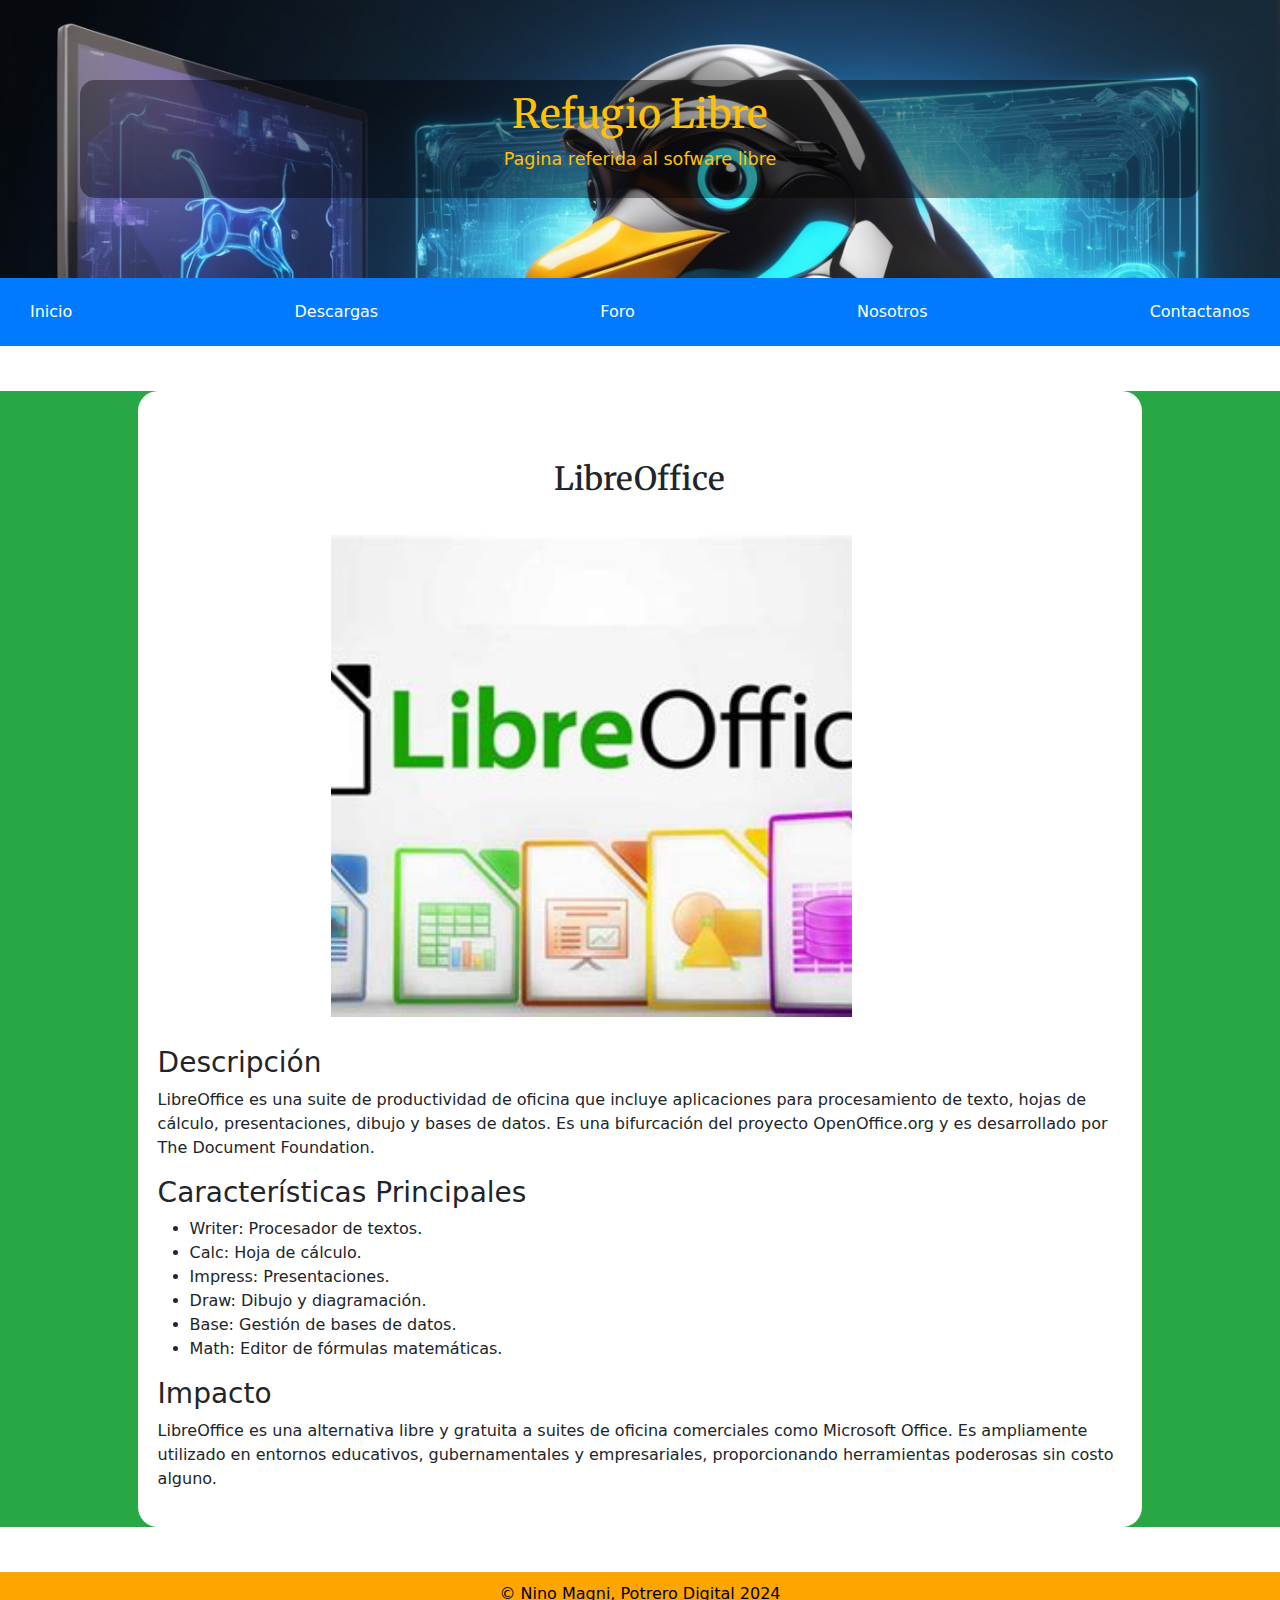
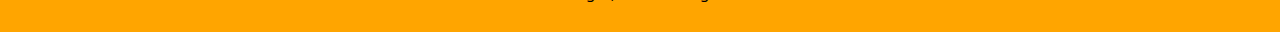
<file: public/views/tarjeta1.html>
<!DOCTYPE html>
<html>
<head>
    <meta charset="utf-8">
    <meta name="viewport" content="width=device-width, initial-scale=1">
    <title>Refugio Libre</title>
    <link rel = "stylesheet" href = "../css/style.css">
    <link rel="icon" type="image/png" href="../img/iconPage.png">
    <link href="https://cdn.jsdelivr.net/npm/bootstrap@5.3.3/dist/css/bootstrap.min.css" rel="stylesheet" integrity="sha384-QWTKZyjpPEjISv5WaRU9OFeRpok6YctnYmDr5pNlyT2bRjXh0JMhjY6hW+ALEwIH" crossorigin="anonymous">
</head>
<body>

<!-- HEADER -->
    <header>
        <div>
            <h1>Refugio Libre</h1>
            <p>Pagina referida al sofware libre</p>
        </div>
    </header>

    <!-- NAVBAR -->
    <nav class="navbar">
        <a href="../../index.html">Inicio</a>
        <a href="descargas.html">Descargas</a>
        <a href="#">Foro</a>
        <a href="#">Nosotros</a>
        <a href="formulario.html">Contactanos</a>
    </nav>

    <div class="container-fluid">
        <article class="artDescarga">
            <h2>LibreOffice</h2>
            <img src="../img/th-3448045035.jpeg">
            <h3>Descripción</h3>

            <p>LibreOffice es una suite de productividad de oficina que incluye aplicaciones para procesamiento de texto, hojas de cálculo, presentaciones, dibujo y bases de datos. Es una bifurcación del proyecto OpenOffice.org y es desarrollado por The Document Foundation.</p>
            

         

            <h3>Características Principales</h3>

            <ul>
            <li>Writer: Procesador de textos.</li>
            <li>Calc: Hoja de cálculo.</li>
            <li>Impress: Presentaciones.</li>
            <li>Draw: Dibujo y diagramación.</li>
            <li>Base: Gestión de bases de datos.</li>
            <li>Math: Editor de fórmulas matemáticas.</li>
            </ul>
            
            <h3>Impacto</h3>

            <p>LibreOffice es una alternativa libre y gratuita a suites de oficina comerciales como Microsoft Office. Es ampliamente utilizado en entornos educativos, gubernamentales y empresariales, proporcionando herramientas poderosas sin costo alguno.</p>




        </article>
    </div>
       <footer>
        <p>&copy; Nino Magni, Potrero Digital 2024</p>
    </footer>

<script src="https://cdn.jsdelivr.net/npm/bootstrap@5.3.3/dist/js/bootstrap.bundle.min.js" integrity="sha384-YvpcrYf0tY3lHB60NNkmXc5s9fDVZLESaAA55NDzOxhy9GkcIdslK1eN7N6jIeHz" crossorigin="anonymous"></script>
</body>
</html>
</file>
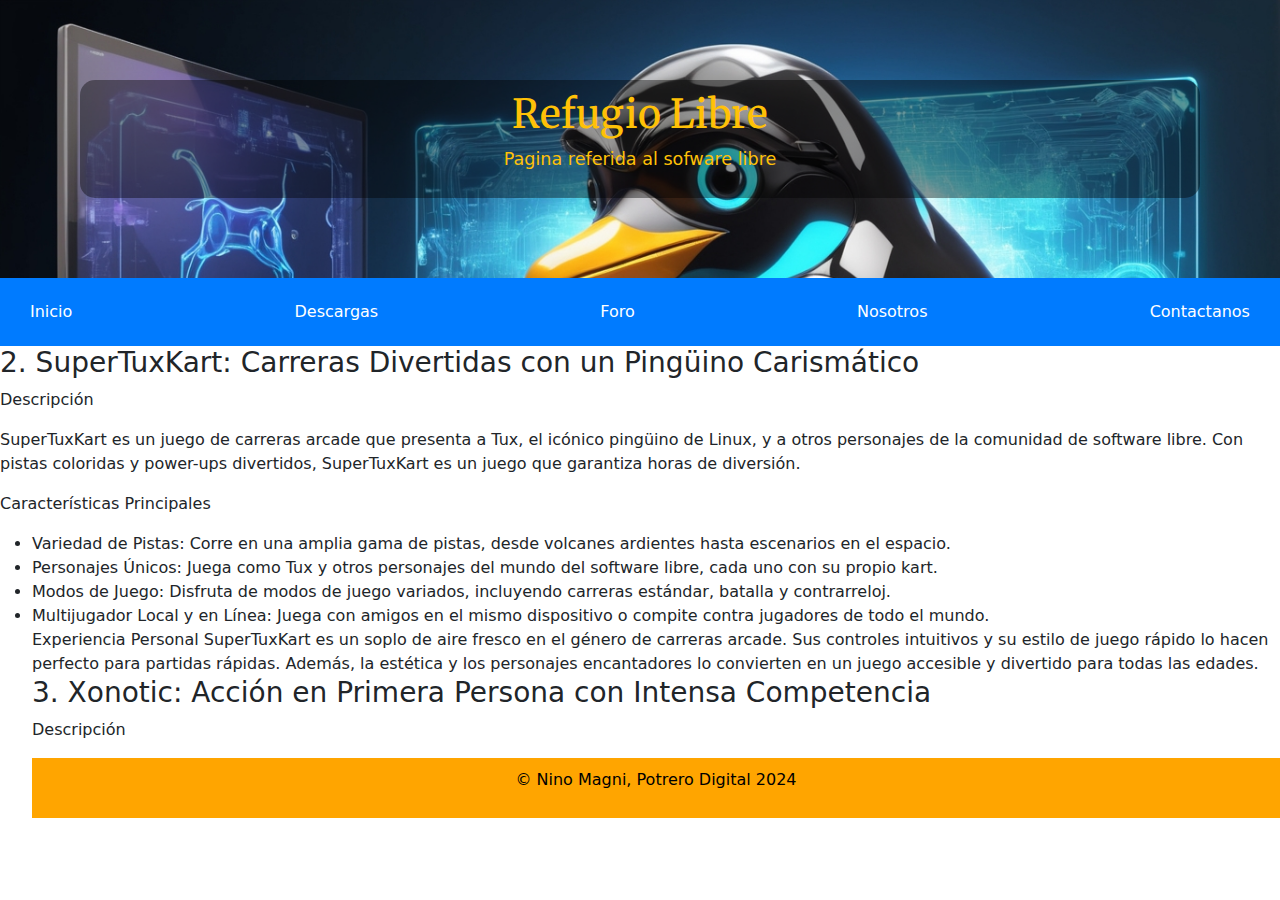
<file: public/views/tuxCart.html>
<!DOCTYPE html>
<html>
<head>
    <meta charset="utf-8">
    <meta name="viewport" content="width=device-width, initial-scale=1">
    <title>Refugio Libre</title>
    <link rel = "stylesheet" href = "../css/style.css">
    <link rel="icon" type="image/png" href="../img/iconPage.png">
    <link href="https://cdn.jsdelivr.net/npm/bootstrap@5.3.3/dist/css/bootstrap.min.css" rel="stylesheet" integrity="sha384-QWTKZyjpPEjISv5WaRU9OFeRpok6YctnYmDr5pNlyT2bRjXh0JMhjY6hW+ALEwIH" crossorigin="anonymous">
</head>
<body>

<!-- HEADER -->
    <header>
        <div>
            <h1>Refugio Libre</h1>
            <p>Pagina referida al sofware libre</p>
        </div>
    </header>

    <!-- NAVBAR -->
    <nav class="navbar">
        <a href="../../index.html">Inicio</a>
        <a href="descargas.html">Descargas</a>
        <a href="#">Foro</a>
        <a href="#">Nosotros</a>
        <a href="formulario.html">Contactanos</a>
    </nav>

    <h3>2. SuperTuxKart: Carreras Divertidas con un Pingüino Carismático</h3>
<p>Descripción</p>

<p>SuperTuxKart es un juego de carreras arcade que presenta a Tux, el icónico pingüino de Linux, y a otros personajes de la comunidad de software libre. Con pistas coloridas y power-ups divertidos, SuperTuxKart es un juego que garantiza horas de diversión.</p>
<p>Características Principales</p>
<ul>
    <li>Variedad de Pistas: Corre en una amplia gama de pistas, desde volcanes ardientes hasta escenarios en el espacio.</li>
    <li>Personajes Únicos: Juega como Tux y otros personajes del mundo del software libre, cada uno con su propio kart.</li>
    <li>Modos de Juego: Disfruta de modos de juego variados, incluyendo carreras estándar, batalla y contrarreloj.</li>
    <li>Multijugador Local y en Línea: Juega con amigos en el mismo dispositivo o compite contra jugadores de todo el mundo.</li>

Experiencia Personal

SuperTuxKart es un soplo de aire fresco en el género de carreras arcade. Sus controles intuitivos y su estilo de juego rápido lo hacen perfecto para partidas rápidas. Además, la estética y los personajes encantadores lo convierten en un juego accesible y divertido para todas las edades.
<h3>3. Xonotic: Acción en Primera Persona con Intensa Competencia</h3>
<p>Descripción</p>

       <footer>
        <p>&copy; Nino Magni, Potrero Digital 2024</p>
    </footer>

<script src="https://cdn.jsdelivr.net/npm/bootstrap@5.3.3/dist/js/bootstrap.bundle.min.js" integrity="sha384-YvpcrYf0tY3lHB60NNkmXc5s9fDVZLESaAA55NDzOxhy9GkcIdslK1eN7N6jIeHz" crossorigin="anonymous"></script>
</body>
</html>
</file>
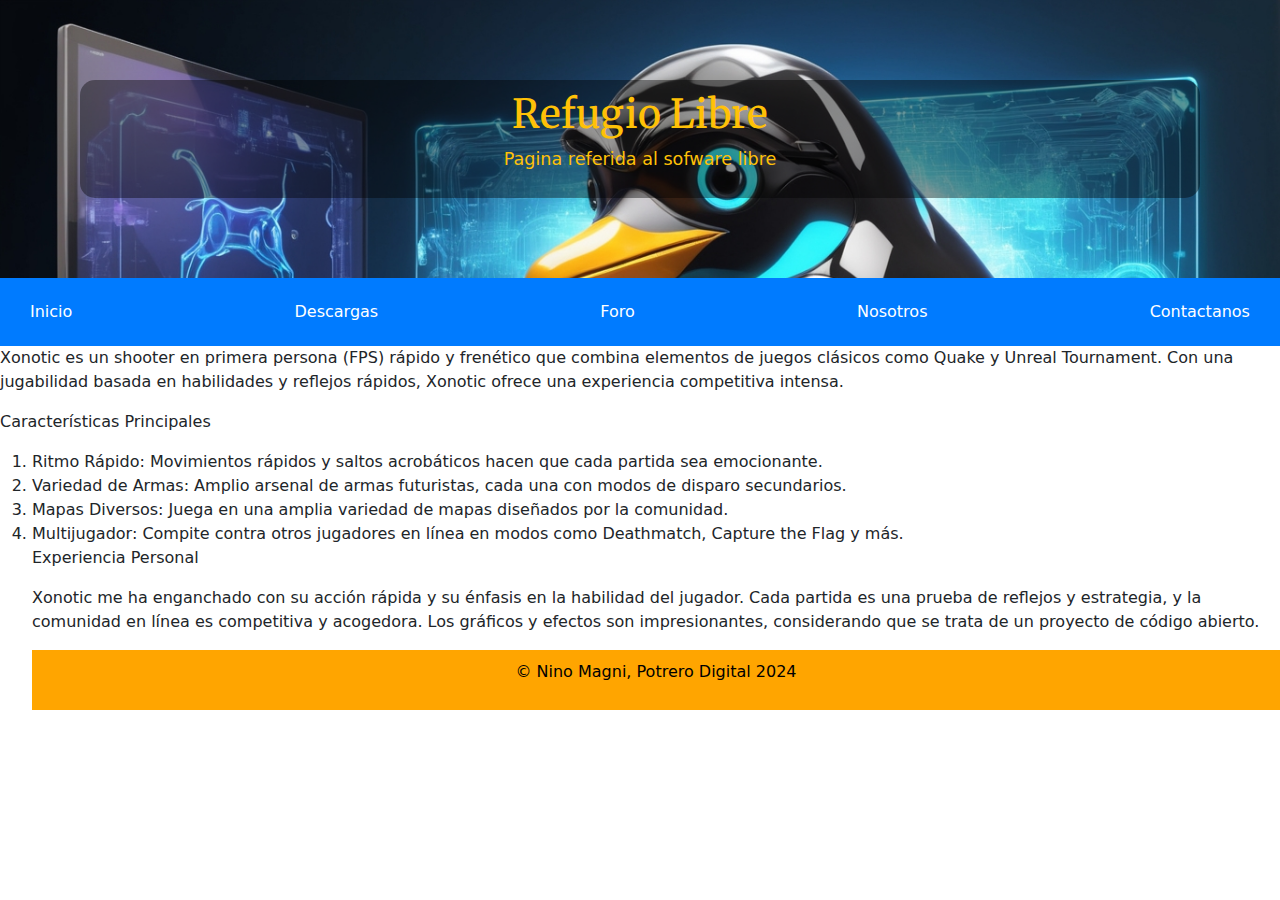
<file: public/views/xonotic.html>
<!DOCTYPE html>
<html>
<head>
    <meta charset="utf-8">
    <meta name="viewport" content="width=device-width, initial-scale=1">
    <title>Refugio Libre</title>
    <link rel = "stylesheet" href = "../css/style.css">
    <link rel="icon" type="image/png" href="../img/iconPage.png">
    <link href="https://cdn.jsdelivr.net/npm/bootstrap@5.3.3/dist/css/bootstrap.min.css" rel="stylesheet" integrity="sha384-QWTKZyjpPEjISv5WaRU9OFeRpok6YctnYmDr5pNlyT2bRjXh0JMhjY6hW+ALEwIH" crossorigin="anonymous">
</head>
<body>

<!-- HEADER -->
    <header>
        <div>
            <h1>Refugio Libre</h1>
            <p>Pagina referida al sofware libre</p>
        </div>
    </header>

    <!-- NAVBAR -->
    <nav class="navbar">
        <a href="../../index.html">Inicio</a>
        <a href="descargas.html">Descargas</a>
        <a href="#">Foro</a>
        <a href="#">Nosotros</a>
        <a href="formulario.html">Contactanos</a>
    </nav>

    <p>Xonotic es un shooter en primera persona (FPS) rápido y frenético que combina elementos de juegos clásicos como Quake y Unreal Tournament. Con una jugabilidad basada en habilidades y reflejos rápidos, Xonotic ofrece una experiencia competitiva intensa.</p>
<p>Características Principales</p>
<ol>
    <li>Ritmo Rápido: Movimientos rápidos y saltos acrobáticos hacen que cada partida sea emocionante.</li>
    <li>Variedad de Armas: Amplio arsenal de armas futuristas, cada una con modos de disparo secundarios.</li>
    <li>Mapas Diversos: Juega en una amplia variedad de mapas diseñados por la comunidad.</li>
    <li>Multijugador: Compite contra otros jugadores en línea en modos como Deathmatch, Capture the Flag y más.</li>

<p>Experiencia Personal<p>

<p>Xonotic me ha enganchado con su acción rápida y su énfasis en la habilidad del jugador. Cada partida es una prueba de reflejos y estrategia, y la comunidad en línea es competitiva y acogedora. Los gráficos y efectos son impresionantes, considerando que se trata de un proyecto de código abierto.<p>

       <footer>
        <p>&copy; Nino Magni, Potrero Digital 2024</p>
    </footer>

<script src="https://cdn.jsdelivr.net/npm/bootstrap@5.3.3/dist/js/bootstrap.bundle.min.js" integrity="sha384-YvpcrYf0tY3lHB60NNkmXc5s9fDVZLESaAA55NDzOxhy9GkcIdslK1eN7N6jIeHz" crossorigin="anonymous"></script>
</body>
</html>
</file>
<file: public/css/style.css>
/* COLORES PARA EL PROYECTO */

/* Para un blog de software libre, te recomendaría una paleta de colores que refleje la naturaleza abierta y colaborativa del software libre. Aquí tienes una sugerencia de paleta de colores:

    Color Primario: Azul
        Hex: #007BFF
        RGB: (0, 123, 255)
        El azul es un color que transmite confianza y profesionalismo, ideal para un blog de tecnología.

    Color Secundario: Verde
        Hex: #28A745
        RGB: (40, 167, 69)
        El verde representa crecimiento, frescura y sostenibilidad, valores asociados al software libre.

    Color de Fondo: Blanco
        Hex: #FFFFFF
        RGB: (255, 255, 255)
        Un fondo blanco asegura legibilidad y limpieza en el diseño.

    Color de Texto Principal: Negro
        Hex: #333333
        RGB: (51, 51, 51)
        Un color de texto oscuro asegura buena legibilidad sobre el fondo blanco.

    Color de Enlaces: Naranja
        Hex: #FF5733
        RGB: (255, 87, 51)
        El naranja es un color llamativo que puede usarse para enlaces y botones, destacando llamadas a la acción.

    Color de Resaltado: Amarillo
        Hex: #FFC107
        RGB: (255, 193, 7)
        El amarillo puede usarse para resaltar elementos importantes, como notificaciones o partes del contenido.

Aquí tienes una muestra visual de la paleta:

    #007BFF (Azul)
    #28A745 (Verde)
    #FFFFFF (Blanco)
    #333333 (Negro)
    #FF5733 (Naranja)
    #FFC107 (Amarillo)

Esta combinación de colores te ayudará a crear una apariencia moderna y profesional, al mismo tiempo que refleja los valores del software libre.
*/

/*fuentes*/
@import url('https://fonts.googleapis.com/css2?family=Lato:ital,wght@0,100;0,300;0,400;0,700;0,900;1,100;1,300;1,400;1,700;1,900&family=Merriweather:ital,wght@0,300;0,400;0,700;0,900;1,300;1,400;1,700;1,900&display=swap');

/*.merriweather-light {
  font-family: "Merriweather", serif;
  font-weight: 300;
  font-style: normal;
}

.merriweather-regular {
  font-family: "Merriweather", serif;
  font-weight: 400;
  font-style: normal;
}

.merriweather-bold {
  font-family: "Merriweather", serif;
  font-weight: 700;
  font-style: normal;
}

.merriweather-black {
  font-family: "Merriweather", serif;
  font-weight: 900;
  font-style: normal;
}

.merriweather-light-italic {
  font-family: "Merriweather", serif;
  font-weight: 300;
  font-style: italic;
}

.merriweather-regular-italic {
  font-family: "Merriweather", serif;
  font-weight: 400;
  font-style: italic;
}

.merriweather-bold-italic {
  font-family: "Merriweather", serif;
  font-weight: 700;
  font-style: italic;
}

.merriweather-black-italic {
  font-family: "Merriweather", serif;
  font-weight: 900;
  font-style: italic;
}

*/
/*.lato-thin {
  font-family: "Lato", sans-serif;
  font-weight: 100;
  font-style: normal;
}

.lato-light {
  font-family: "Lato", sans-serif;
  font-weight: 300;
  font-style: normal;
}

.lato-regular {
  font-family: "Lato", sans-serif;
  font-weight: 400;
  font-style: normal;
}

.lato-bold {
  font-family: "Lato", sans-serif;
  font-weight: 700;
  font-style: normal;
}

.lato-black {
  font-family: "Lato", sans-serif;
  font-weight: 900;
  font-style: normal;
}

.lato-thin-italic {
  font-family: "Lato", sans-serif;
  font-weight: 100;
  font-style: italic;
}

.lato-light-italic {
  font-family: "Lato", sans-serif;
  font-weight: 300;
  font-style: italic;
}

.lato-regular-italic {
  font-family: "Lato", sans-serif;
  font-weight: 400;
  font-style: italic;
}

.lato-bold-italic {
  font-family: "Lato", sans-serif;
  font-weight: 700;
  font-style: italic;
}

.lato-black-italic {
  font-family: "Lato", sans-serif;
  font-weight: 900;
  font-style: italic;
}
*/


/* Estilos comunes para todo el documento */
*{
	box-sizing: border-box;
}
body{
	margin: 0;
	padding: 0;
	font-family: "Lato", sans-serif;
	font-size: 16px;
	background-color: #FFFFFF;
	height: 100vh;
}
h1, h2{
	font-family: "Merriweather", serif;
}
img {
	border-radius: 15px;
}

/*Estilos para el header */
header{
	padding: 80px;
	text-align: center;
	background-image: url(../img/headering2.jpg);
	background-repeat: no-repeat;
	background-size: cover;
}
header div{
	padding: 10px;
	border-radius: 15px;
	background-color: rgba(0,0,0,0.4);
	color: #FFC107;
	font-size: 1.1rem;
}
@media (max-width: 800px){
	header{
		background-position: center;
	}
}

/*Estilos para la barra de navegacion */
.navbar{
	display: flex;
	justify-content: center;
	background-color: #007BFF;
	position: sticky;
	top: 0;
	z-index: 100;

}
.navbar a{
	color: white;
	padding: 14px 30px;
	text-decoration: none;
}
.navbar a:hover{
	background-color: #FF5733;
	color: green;
}
@media(max-width: 800px){
	.navbar{
		flex-direction: column;
		position: unset;
	}

.navbar a{
	text-align: center;
}
.navbar a:hover{
	width: 100%;
	border-style: solid;
	border-color: #28A745;
}
}
/* Estilo parte principal */
.principal {
	display: flex;
	flex-wrap: wrap;
}
aside {
	flex-basis: 25%;
	background-color: #2b8e4e;
	text-align: center;
	padding: 10px;
}
aside h2{
	margin-top: 2%;
}
main{
	flex-basis: 75%;
	background-color: rgb(255, 255, 255);
	padding: 20px;
	padding-left: 40px;
}
@media (max-width: 800px){
	.principal{
		flex-direction: column;
	}
}

/*Estilos aside */
.image img{
	width: 90%;
	height: auto;
	object-fit: cover;
	transition: 0.5s all ease-in-out;
}
.image:hover img{
	transform: scale(1.07);
}
.asideTitle{
	/*text-decoration: underline;*/
	color: #FFC107;
}
.aditionalContent{

	color: #FFFFFF;
}

@media (max-width: 800px){
	.image img{
		width: 60%;
		height: auto;
	}
}

/*Estilos main */
main h2{
	text-transform: uppercase;
	margin-top: 10px;
	text-align: center;
	color: #333333;
}
main h5{
	text-align: right;
}
main p{
	font-style: italic;
}
main img{
	width: 80%;
	object-fit: cover;
	display: flex;
	justify-content: center;
  	align-items: center;


}
.leerMas{
	background-color: #FF5733;
	color:  #FFFFFF;
	text-decoration: none;
	padding: 10px;
	border-radius:10px;
	margin: auto;
	text-align: center;
}
.leerMas:hover{
	background-color:  #FFC107;
	color: green;
}
.verMas{
	display: block;
	background-color: black;
	color: #FFFFFF;
	text-decoration: none;
	text-align: center;
	margin-top: 40px;
	padding: 10px;
	border-radius: 10px;
}
.verMas:hover{
	background-color:  #FFC107;
	color: green;
}
/* Estilos para el footer */

footer{
	padding: 10px;
	text-align: center;
	background-color: orange;
	color: black;

}

/* Estilos formulario*/
form{
	padding: 50px;
	background-color: #FFFFFF;
	text-align: center;
}
label{
	background-color: #FF5733;
	color: #FFFFFF;
	padding: 15px;
	border-radius: 10px;
}
input{
	padding: 15px;
	border-radius: 10px;
}
fieldset{
	display: grid;
	grid-template-columns: 40vw 30vw;
	gap: 15px;
	margin: auto;
	width: fit-content;
	font-size: 1.2rem;
	border: 3px linen #007BFF;
	margin-top: 5vh;
	margin-bottom: 3vh;
}
legend{
	text-align: center;
	text-transform: uppercase;
	font-weight: 700;
	font-size: 1.3rem;
}
.red{
	background-color: red;
	color: #FFFFFF;
	font-weight: 700;
}
.green{
	background-color: #28A745;
	color: #FFFFFF;
	font-weight: 700;
}
@media(max-width: 800px){
	fieldset{
		display: flex;
		flex-direction: column;
	}
}
/*Estilos para Descargas*/

.container-fluid{
	margin-top: 5vh;
	margin-bottom: 5vh;
	background-color: #28A745;
}
.artDescarga{
	width: 80%;
	margin: auto;
	padding: 20px;
	border-radius: 20px;
	background-color: #FFFFFF;

}
.artDescarga h2{
	text-align: center;
	padding-top: 5%;
}
.artDescarga img{
	width: 60%;
	height: 60vh;
	margin-left: 15%;
	padding: 3%;
	object-fit: cover;
}
.carousel-item img{
	width: 90%;
	height: 500px;
	object-fit: cover;
}
.carousel-control-next{
	color: #007BFF;
}

@media (max-width:800px){
	.carousel-item{
	object-fit: contain;
	height:auto;
}
.carousel-inner{
	object-fit: contain;
}
}

/*Estilos de Cartas*/
.card-img-top{
	margin-top: 3%;
	height: 350px;
	object-fit: cover;
}
.card-title{
	text-align: unset;
	text-transform: uppercase;
	font-weight: 700;
}

/*.cuerpoNota{
	display: flex;

	grid-template-columns: 45vw 45vw;
	gap: 15px;
	margin: auto;
	width: fit-content;
	font-size: 1.2rem;
	border: 3px linen #007BFF;
	margin-top: 5vh;
	margin-bottom: 3vh;
}*/

.container {
    display: flex;
    flex-wrap: wrap;
    width: 100vw;	; 
		background-color: #2b8e4e;
		margin: 3%
}

.box {
    flex: 0 0 50%; /* Cada elemento ocupará el 50% del ancho del contenedor */
    box-sizing: border-box;
    padding: 10px;
    border: 1px solid #ccc;
    text-align: center;
    background-color: #fff;
}
.box img {
    max-width: 100%;
    height: auto;
}

}

@media (max-width: 600px) {
		.container{
			display: block;
		}
    .box {
				display: block;
        flex: 0 0 100%; /* En pantallas pequeñas, cada elemento ocupará el 100% del ancho */
    }
}
</file>
